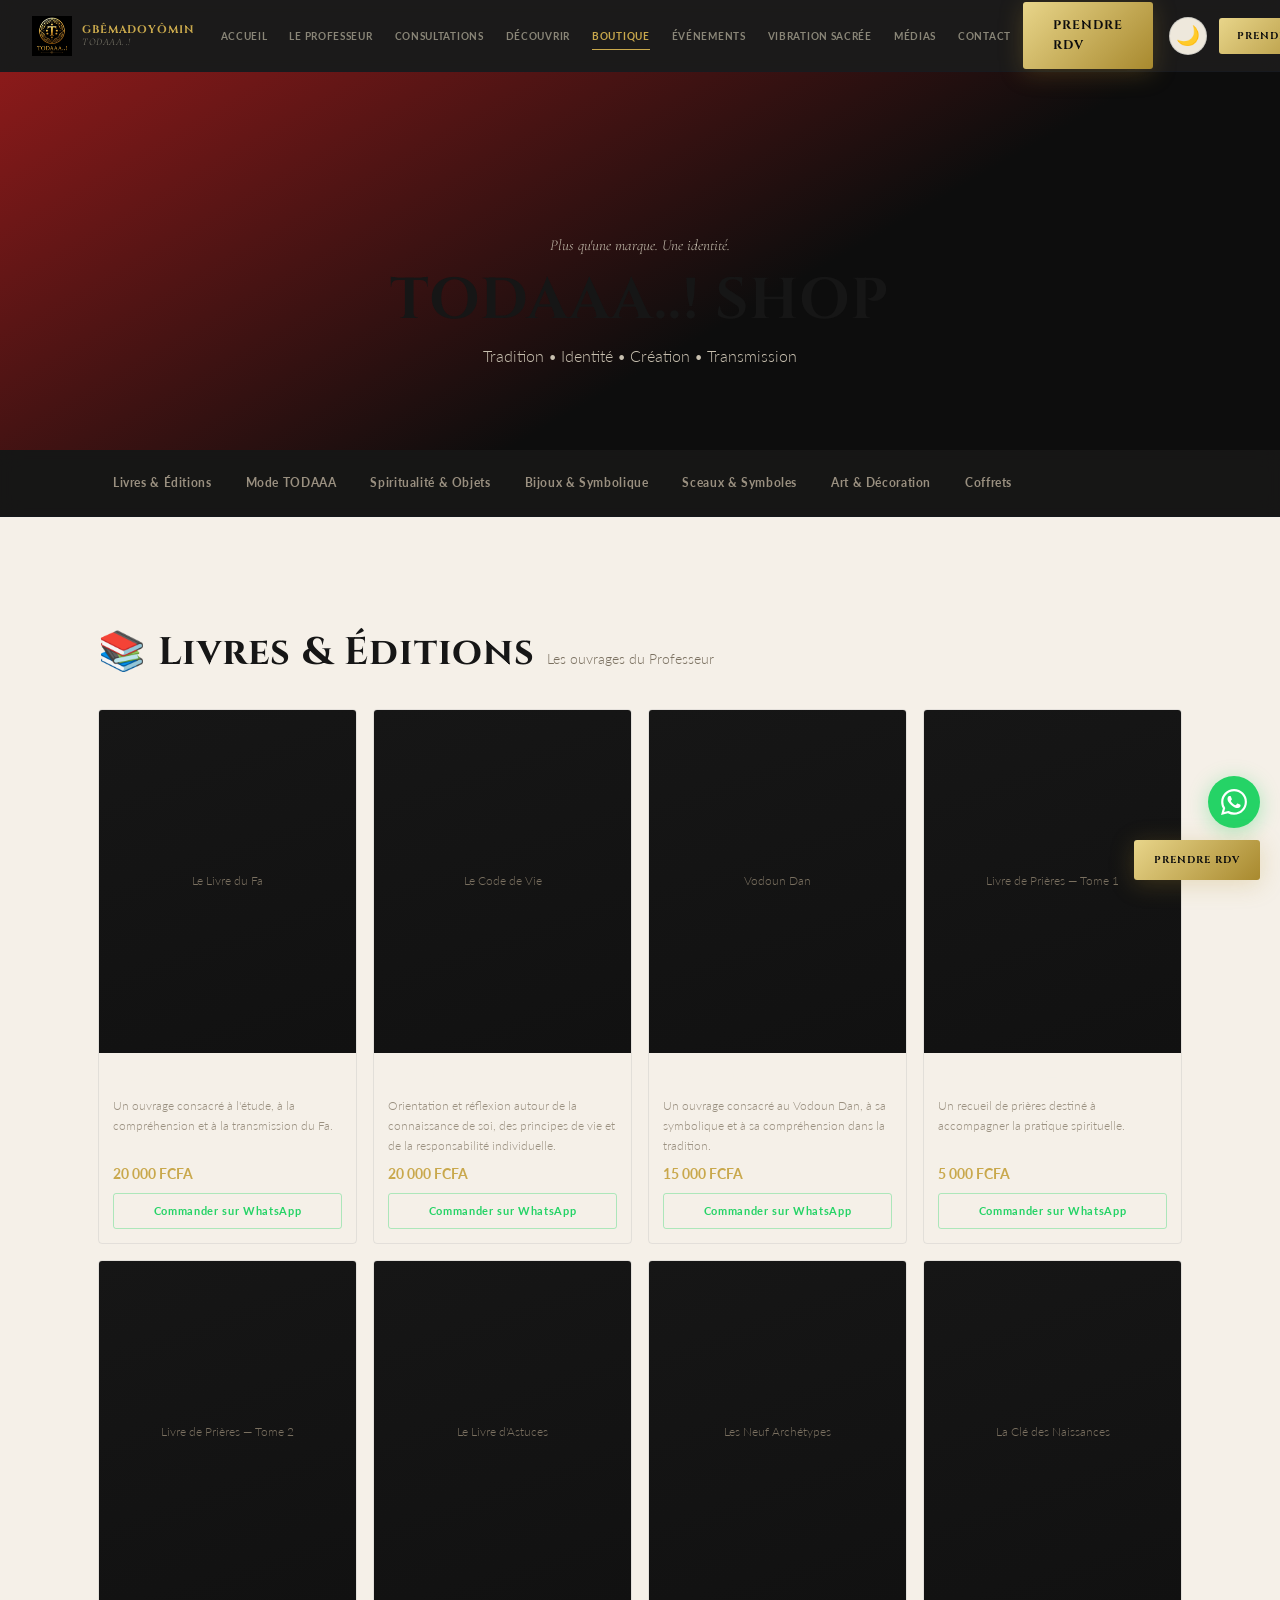
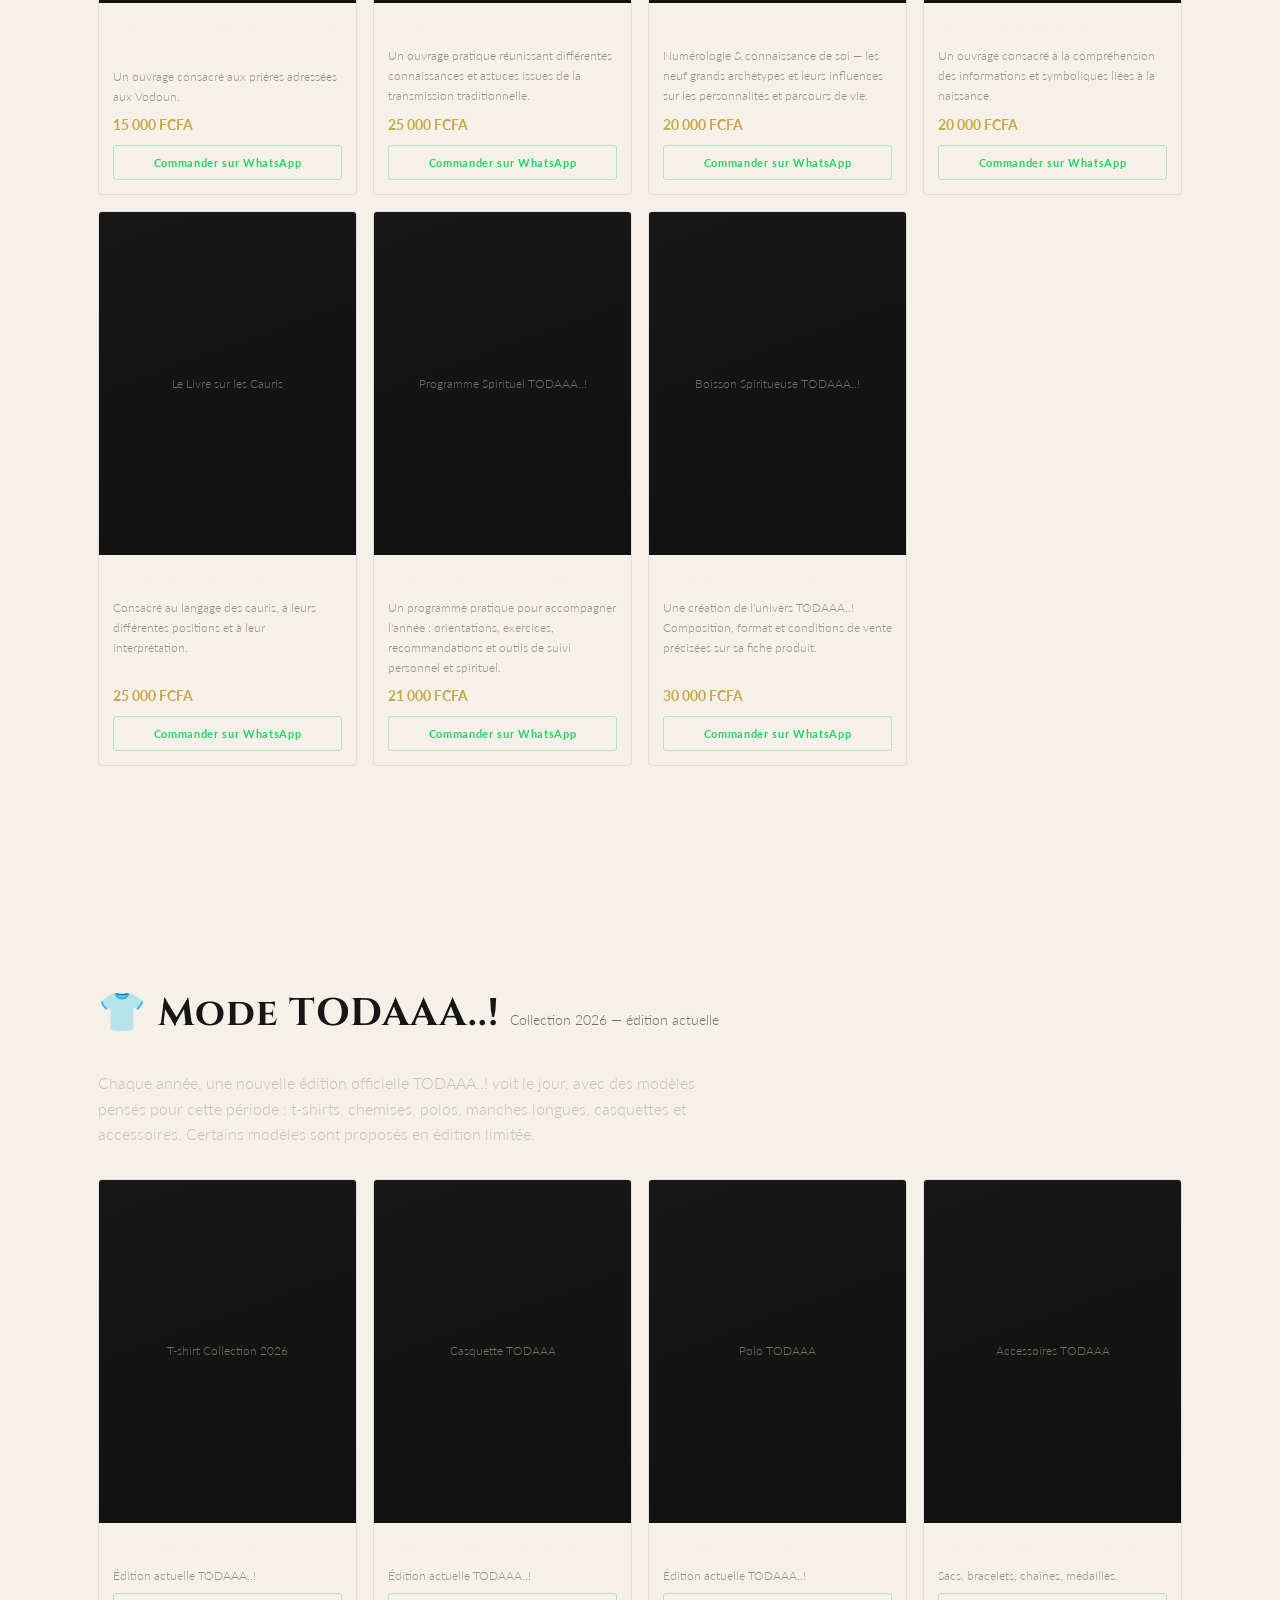
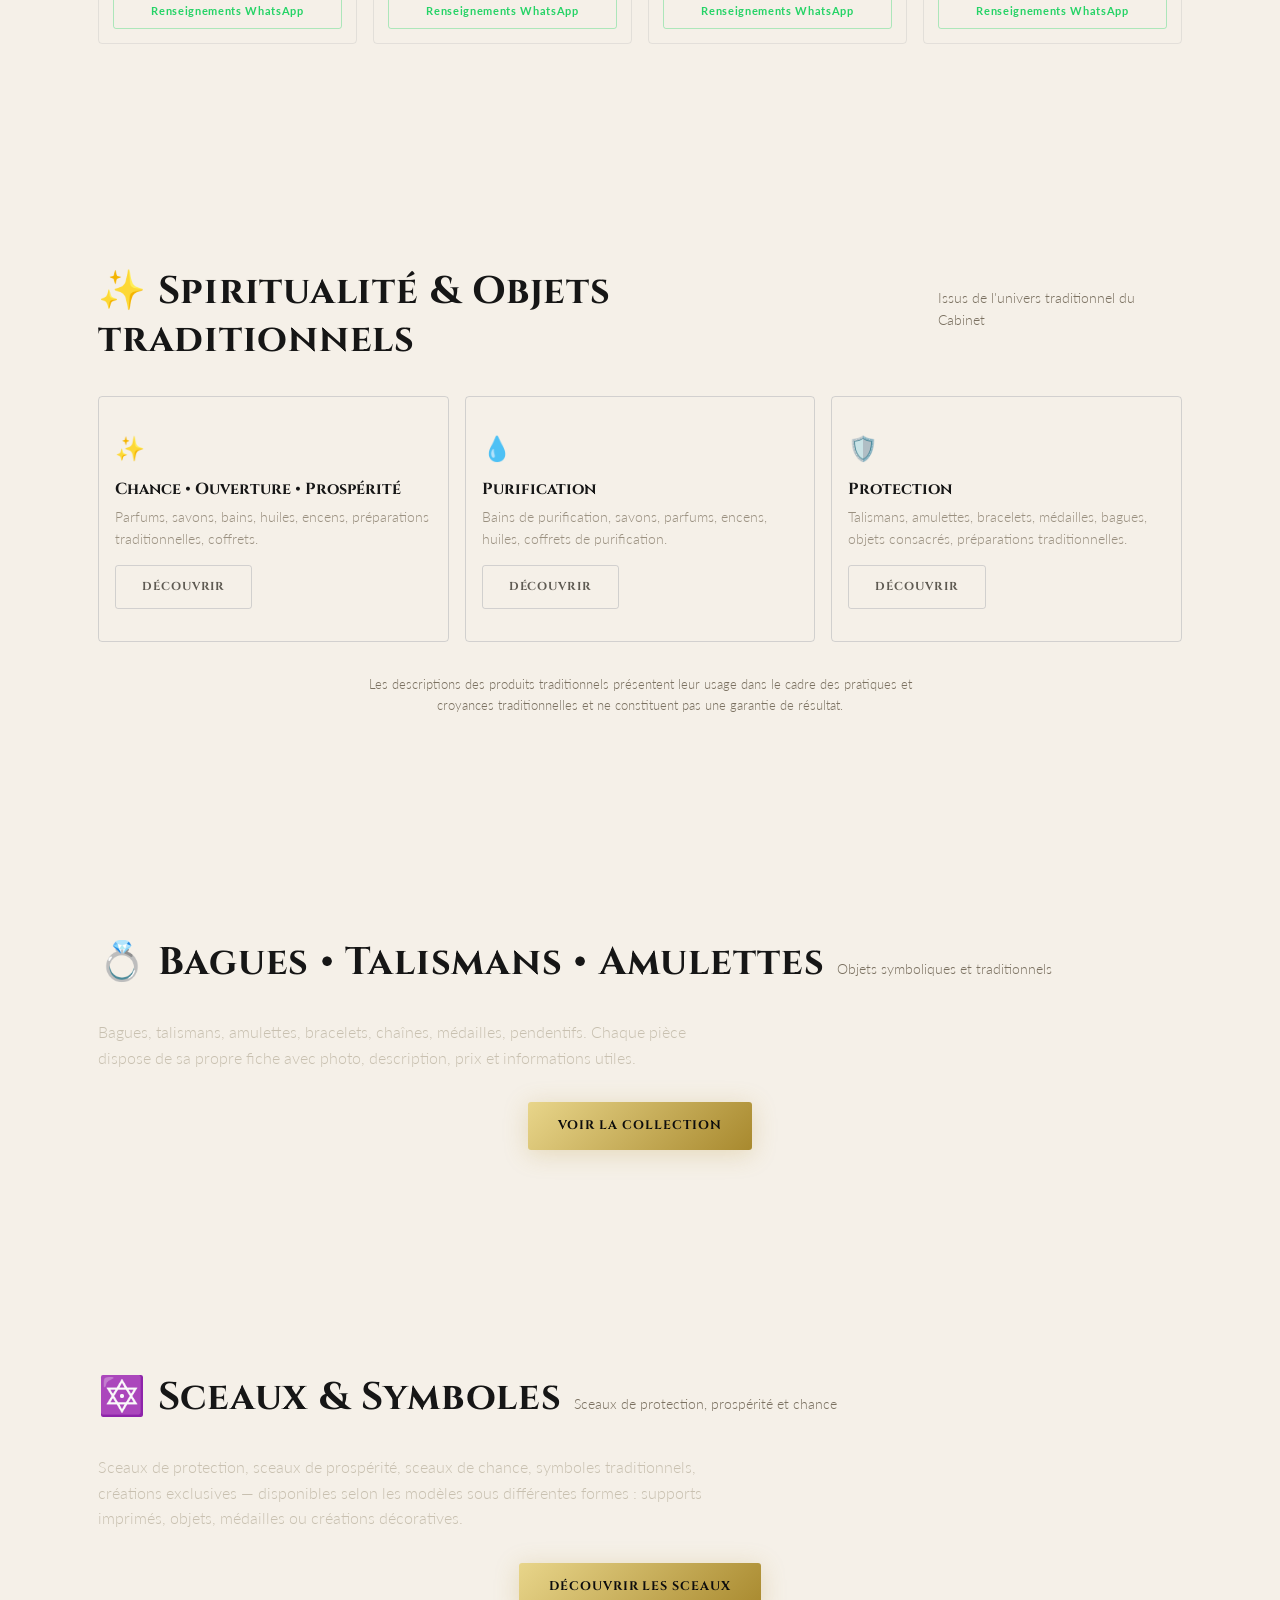
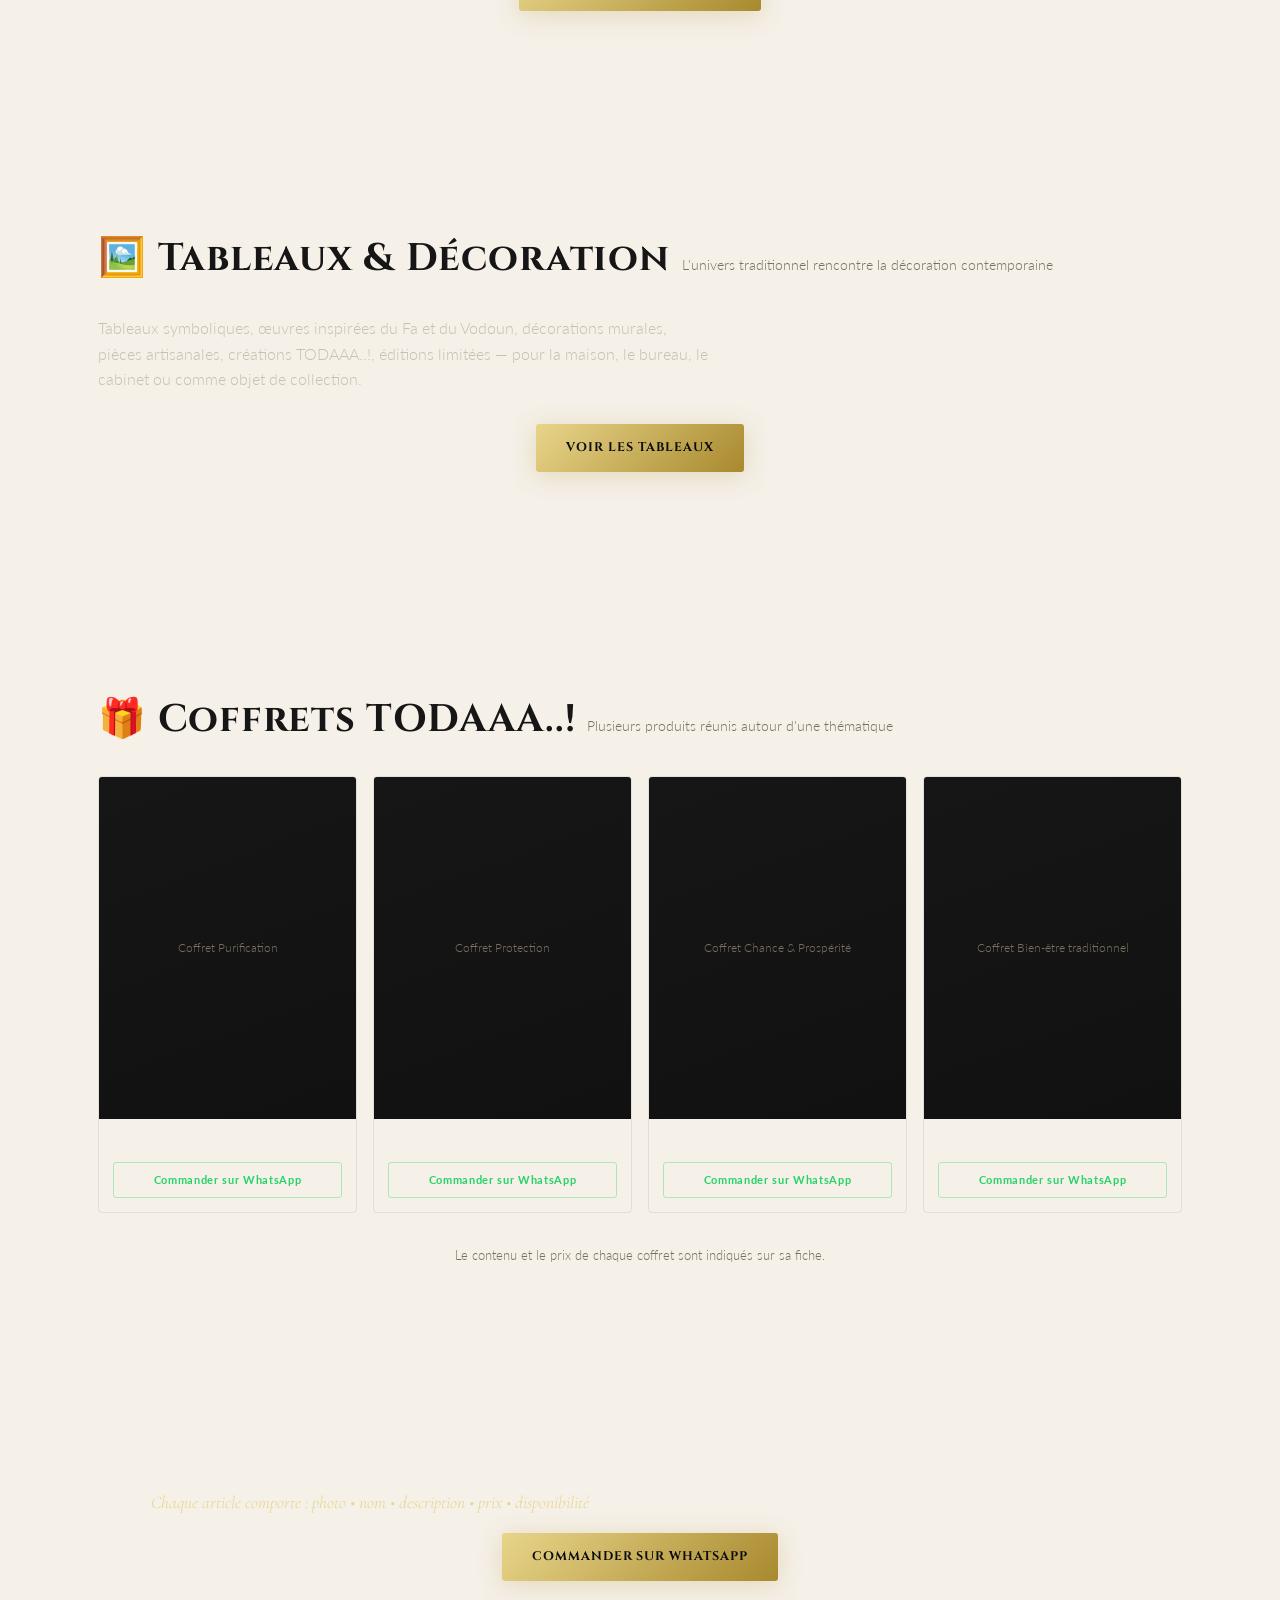
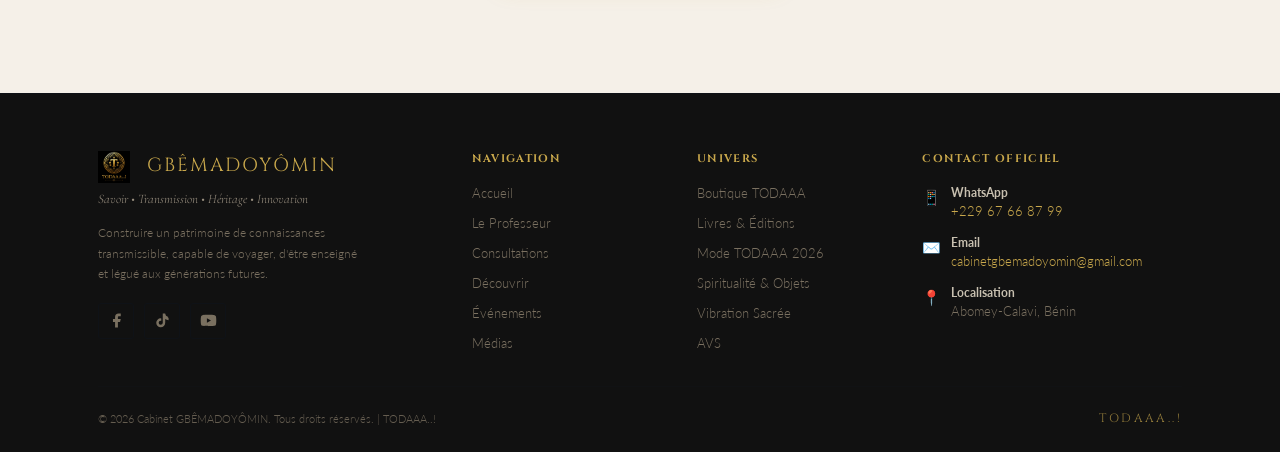
<file: boutique.html>
<!DOCTYPE html>
<html lang="fr">
<head>
<meta charset="UTF-8">
<meta name="viewport" content="width=device-width, initial-scale=1.0">
<title>TODAAA..! SHOP — Boutique du Cabinet Gbêmadoyômin</title>
<meta name="description" content="TODAAA..! SHOP — ouvrages du Professeur, mode et accessoires, objets traditionnels de chance, purification et protection, bijoux symboliques, sceaux et art.">

<link rel="stylesheet" href="global.css">
<link rel="stylesheet" href="nav.css">
<link rel="stylesheet" href="footer.css">
<link rel="stylesheet" href="animations.css">
<link rel="stylesheet" href="boutique.css">
</head>
<body data-page="boutique">

<div class="loader" aria-hidden="true"><span class="loader-marque">TODAAA..!</span></div>

<div id="nav-placeholder"></div>

<header class="bou-hero">
  <div class="conteneur">
    <p class="eyebrow">Plus qu'une marque. Une identité.</p>
    <h1>TODAAA..! SHOP</h1>
    <p>Tradition • Identité • Création • Transmission</p>
  </div>
</header>

<nav class="bou-onglets" aria-label="Catégories de la boutique">
  <div class="bou-onglets-inner">
    <a class="bou-onglet" href="#livres">Livres & Éditions</a>
    <a class="bou-onglet" href="#mode">Mode TODAAA</a>
    <a class="bou-onglet" href="#spiritualite">Spiritualité & Objets</a>
    <a class="bou-onglet" href="#bijoux">Bijoux & Symbolique</a>
    <a class="bou-onglet" href="#sceaux">Sceaux & Symboles</a>
    <a class="bou-onglet" href="#art">Art & Décoration</a>
    <a class="bou-onglet" href="#coffrets">Coffrets</a>
  </div>
</nav>

<!-- LIVRES -->
<section class="bou-section" id="livres">
  <div class="conteneur">
    <div class="bou-section-titre reveal">
      <h2>📚 Livres & Éditions</h2>
      <span>Les ouvrages du Professeur</span>
    </div>
    <div class="produits-grille">

      <div class="produit-carte reveal">
        <div class="produit-visuel">Le Livre du Fa</div>
        <div class="produit-corps">
          <span class="produit-titre">Le Livre du Fa</span>
          <p class="produit-desc">Un ouvrage consacré à l'étude, à la compréhension et à la transmission du Fa.</p>
          <span class="produit-prix">20 000 FCFA</span>
          <a class="produit-cta" href="https://wa.me/22967668799?text=Bonjour%2C%20je%20souhaite%20commander%20%3A%20Le%20Livre%20du%20Fa" target="_blank" rel="noopener">Commander sur WhatsApp</a>
        </div>
      </div>

      <div class="produit-carte reveal">
        <div class="produit-visuel">Le Code de Vie</div>
        <div class="produit-corps">
          <span class="produit-titre">Le Code de Vie</span>
          <p class="produit-desc">Orientation et réflexion autour de la connaissance de soi, des principes de vie et de la responsabilité individuelle.</p>
          <span class="produit-prix">20 000 FCFA</span>
          <a class="produit-cta" href="https://wa.me/22967668799?text=Bonjour%2C%20je%20souhaite%20commander%20%3A%20Le%20Code%20de%20Vie" target="_blank" rel="noopener">Commander sur WhatsApp</a>
        </div>
      </div>

      <div class="produit-carte reveal">
        <div class="produit-visuel">Vodoun Dan</div>
        <div class="produit-corps">
          <span class="produit-titre">Vodoun Dan</span>
          <p class="produit-desc">Un ouvrage consacré au Vodoun Dan, à sa symbolique et à sa compréhension dans la tradition.</p>
          <span class="produit-prix">15 000 FCFA</span>
          <a class="produit-cta" href="https://wa.me/22967668799?text=Bonjour%2C%20je%20souhaite%20commander%20%3A%20Vodoun%20Dan" target="_blank" rel="noopener">Commander sur WhatsApp</a>
        </div>
      </div>

      <div class="produit-carte reveal">
        <div class="produit-visuel">Livre de Prières — Tome 1</div>
        <div class="produit-corps">
          <span class="produit-titre">Livre de Prières — Tome 1</span>
          <p class="produit-desc">Un recueil de prières destiné à accompagner la pratique spirituelle.</p>
          <span class="produit-prix">5 000 FCFA</span>
          <a class="produit-cta" href="https://wa.me/22967668799?text=Bonjour%2C%20je%20souhaite%20commander%20%3A%20Livre%20de%20Pri%C3%A8res%20Tome%201" target="_blank" rel="noopener">Commander sur WhatsApp</a>
        </div>
      </div>

      <div class="produit-carte reveal">
        <div class="produit-visuel">Livre de Prières — Tome 2</div>
        <div class="produit-corps">
          <span class="produit-titre">Livre de Prières — Tome 2 : Prières pour les Vodoun</span>
          <p class="produit-desc">Un ouvrage consacré aux prières adressées aux Vodoun.</p>
          <span class="produit-prix">15 000 FCFA</span>
          <a class="produit-cta" href="https://wa.me/22967668799?text=Bonjour%2C%20je%20souhaite%20commander%20%3A%20Livre%20de%20Pri%C3%A8res%20Tome%202" target="_blank" rel="noopener">Commander sur WhatsApp</a>
        </div>
      </div>

      <div class="produit-carte reveal">
        <div class="produit-visuel">Le Livre d'Astuces</div>
        <div class="produit-corps">
          <span class="produit-titre">Le Livre d'Astuces</span>
          <p class="produit-desc">Un ouvrage pratique réunissant différentes connaissances et astuces issues de la transmission traditionnelle.</p>
          <span class="produit-prix">25 000 FCFA</span>
          <a class="produit-cta" href="https://wa.me/22967668799?text=Bonjour%2C%20je%20souhaite%20commander%20%3A%20Le%20Livre%20d%27Astuces" target="_blank" rel="noopener">Commander sur WhatsApp</a>
        </div>
      </div>

      <div class="produit-carte reveal">
        <div class="produit-visuel">Les Neuf Archétypes</div>
        <div class="produit-corps">
          <span class="produit-titre">Les Neuf Archétypes</span>
          <p class="produit-desc">Numérologie & connaissance de soi — les neuf grands archétypes et leurs influences sur les personnalités et parcours de vie.</p>
          <span class="produit-prix">20 000 FCFA</span>
          <a class="produit-cta" href="https://wa.me/22967668799?text=Bonjour%2C%20je%20souhaite%20commander%20%3A%20Les%20Neuf%20Arch%C3%A9types" target="_blank" rel="noopener">Commander sur WhatsApp</a>
        </div>
      </div>

      <div class="produit-carte reveal">
        <div class="produit-visuel">La Clé des Naissances</div>
        <div class="produit-corps">
          <span class="produit-titre">La Clé des Naissances</span>
          <p class="produit-desc">Un ouvrage consacré à la compréhension des informations et symboliques liées à la naissance.</p>
          <span class="produit-prix">20 000 FCFA</span>
          <a class="produit-cta" href="https://wa.me/22967668799?text=Bonjour%2C%20je%20souhaite%20commander%20%3A%20La%20Cl%C3%A9%20des%20Naissances" target="_blank" rel="noopener">Commander sur WhatsApp</a>
        </div>
      </div>

      <div class="produit-carte reveal">
        <div class="produit-visuel">Le Livre sur les Cauris</div>
        <div class="produit-corps">
          <span class="produit-titre">Le Livre sur les Cauris</span>
          <p class="produit-desc">Consacré au langage des cauris, à leurs différentes positions et à leur interprétation.</p>
          <span class="produit-prix">25 000 FCFA</span>
          <a class="produit-cta" href="https://wa.me/22967668799?text=Bonjour%2C%20je%20souhaite%20commander%20%3A%20Le%20Livre%20sur%20les%20Cauris" target="_blank" rel="noopener">Commander sur WhatsApp</a>
        </div>
      </div>

      <div class="produit-carte reveal">
        <div class="produit-visuel">Programme Spirituel TODAAA..!</div>
        <div class="produit-corps">
          <span class="produit-titre">Programme Spirituel TODAAA..!</span>
          <p class="produit-desc">Un programme pratique pour accompagner l'année : orientations, exercices, recommandations et outils de suivi personnel et spirituel.</p>
          <span class="produit-prix">21 000 FCFA</span>
          <a class="produit-cta" href="https://wa.me/22967668799?text=Bonjour%2C%20je%20souhaite%20commander%20%3A%20Programme%20Spirituel%20TODAAA" target="_blank" rel="noopener">Commander sur WhatsApp</a>
        </div>
      </div>

      <div class="produit-carte reveal">
        <div class="produit-visuel">Boisson Spiritueuse TODAAA..!</div>
        <div class="produit-corps">
          <span class="produit-titre">Boisson Spiritueuse TODAAA..!</span>
          <p class="produit-desc">Une création de l'univers TODAAA..! Composition, format et conditions de vente précisées sur sa fiche produit.</p>
          <span class="produit-prix">30 000 FCFA</span>
          <a class="produit-cta" href="https://wa.me/22967668799?text=Bonjour%2C%20je%20souhaite%20commander%20%3A%20Boisson%20Spiritueuse%20TODAAA" target="_blank" rel="noopener">Commander sur WhatsApp</a>
        </div>
      </div>

    </div>
  </div>
</section>

<!-- MODE -->
<section class="bou-section" id="mode">
  <div class="conteneur">
    <div class="bou-section-titre reveal">
      <h2>👕 Mode TODAAA..!</h2>
      <span>Collection 2026 — édition actuelle</span>
    </div>
    <p class="reveal" style="color: var(--blanc-doux); max-width: var(--largeur-texte); margin-bottom: var(--espace-md);">Chaque année, une nouvelle édition officielle TODAAA..! voit le jour, avec des modèles pensés pour cette période : t-shirts, chemises, polos, manches longues, casquettes et accessoires. Certains modèles sont proposés en édition limitée.</p>
    <div class="produits-grille">
      <div class="produit-carte reveal">
        <div class="produit-visuel">T-shirt Collection 2026</div>
        <div class="produit-corps"><span class="produit-titre">T-shirt — Collection 2026</span><p class="produit-desc">Édition actuelle TODAAA..!</p><a class="produit-cta" href="https://wa.me/22967668799?text=Bonjour%2C%20je%20souhaite%20des%20infos%20sur%20la%20collection%20T-shirt%202026" target="_blank" rel="noopener">Renseignements WhatsApp</a></div>
      </div>
      <div class="produit-carte reveal">
        <div class="produit-visuel">Casquette TODAAA</div>
        <div class="produit-corps"><span class="produit-titre">Casquette — Collection 2026</span><p class="produit-desc">Édition actuelle TODAAA..!</p><a class="produit-cta" href="https://wa.me/22967668799?text=Bonjour%2C%20je%20souhaite%20des%20infos%20sur%20la%20casquette%202026" target="_blank" rel="noopener">Renseignements WhatsApp</a></div>
      </div>
      <div class="produit-carte reveal">
        <div class="produit-visuel">Polo TODAAA</div>
        <div class="produit-corps"><span class="produit-titre">Polo — Collection 2026</span><p class="produit-desc">Édition actuelle TODAAA..!</p><a class="produit-cta" href="https://wa.me/22967668799?text=Bonjour%2C%20je%20souhaite%20des%20infos%20sur%20le%20polo%202026" target="_blank" rel="noopener">Renseignements WhatsApp</a></div>
      </div>
      <div class="produit-carte reveal">
        <div class="produit-visuel">Accessoires TODAAA</div>
        <div class="produit-corps"><span class="produit-titre">Accessoires — Collection 2026</span><p class="produit-desc">Sacs, bracelets, chaînes, médailles.</p><a class="produit-cta" href="https://wa.me/22967668799?text=Bonjour%2C%20je%20souhaite%20des%20infos%20sur%20les%20accessoires%202026" target="_blank" rel="noopener">Renseignements WhatsApp</a></div>
      </div>
    </div>
  </div>
</section>

<!-- SPIRITUALITÉ & OBJETS -->
<section class="bou-section" id="spiritualite">
  <div class="conteneur">
    <div class="bou-section-titre reveal">
      <h2>✨ Spiritualité & Objets traditionnels</h2>
      <span>Issus de l'univers traditionnel du Cabinet</span>
    </div>
    <div class="categories-grille">
      <div class="categorie-carte reveal">
        <span class="glyphe">✨</span>
        <h3>Chance • Ouverture • Prospérité</h3>
        <p>Parfums, savons, bains, huiles, encens, préparations traditionnelles, coffrets.</p>
        <a class="btn-contour" href="https://wa.me/22967668799?text=Bonjour%2C%20je%20souhaite%20d%C3%A9couvrir%20la%20cat%C3%A9gorie%20Chance%20%2F%20Prosp%C3%A9rit%C3%A9" target="_blank" rel="noopener">Découvrir</a>
      </div>
      <div class="categorie-carte reveal">
        <span class="glyphe">💧</span>
        <h3>Purification</h3>
        <p>Bains de purification, savons, parfums, encens, huiles, coffrets de purification.</p>
        <a class="btn-contour" href="https://wa.me/22967668799?text=Bonjour%2C%20je%20souhaite%20d%C3%A9couvrir%20la%20cat%C3%A9gorie%20Purification" target="_blank" rel="noopener">Découvrir</a>
      </div>
      <div class="categorie-carte reveal">
        <span class="glyphe">🛡️</span>
        <h3>Protection</h3>
        <p>Talismans, amulettes, bracelets, médailles, bagues, objets consacrés, préparations traditionnelles.</p>
        <a class="btn-contour" href="https://wa.me/22967668799?text=Bonjour%2C%20je%20souhaite%20d%C3%A9couvrir%20la%20cat%C3%A9gorie%20Protection" target="_blank" rel="noopener">Découvrir</a>
      </div>
    </div>
    <p class="bou-avertissement reveal" style="margin-top: var(--espace-md);">Les descriptions des produits traditionnels présentent leur usage dans le cadre des pratiques et croyances traditionnelles et ne constituent pas une garantie de résultat.</p>
  </div>
</section>

<!-- BIJOUX & SYMBOLIQUE -->
<section class="bou-section" id="bijoux">
  <div class="conteneur">
    <div class="bou-section-titre reveal">
      <h2>💍 Bagues • Talismans • Amulettes</h2>
      <span>Objets symboliques et traditionnels</span>
    </div>
    <p class="reveal" style="color: var(--blanc-doux); max-width: var(--largeur-texte); margin-bottom: var(--espace-md);">Bagues, talismans, amulettes, bracelets, chaînes, médailles, pendentifs. Chaque pièce dispose de sa propre fiche avec photo, description, prix et informations utiles.</p>
    <div style="text-align:center;">
      <a class="btn-or" href="https://wa.me/22967668799?text=Bonjour%2C%20je%20souhaite%20voir%20la%20collection%20de%20bijoux%20et%20talismans" target="_blank" rel="noopener">Voir la collection</a>
    </div>
  </div>
</section>

<!-- SCEAUX -->
<section class="bou-section" id="sceaux">
  <div class="conteneur">
    <div class="bou-section-titre reveal">
      <h2>🔯 Sceaux & Symboles</h2>
      <span>Sceaux de protection, prospérité et chance</span>
    </div>
    <p class="reveal" style="color: var(--blanc-doux); max-width: var(--largeur-texte); margin-bottom: var(--espace-md);">Sceaux de protection, sceaux de prospérité, sceaux de chance, symboles traditionnels, créations exclusives — disponibles selon les modèles sous différentes formes : supports imprimés, objets, médailles ou créations décoratives.</p>
    <div style="text-align:center;">
      <a class="btn-or" href="https://wa.me/22967668799?text=Bonjour%2C%20je%20souhaite%20d%C3%A9couvrir%20les%20sceaux" target="_blank" rel="noopener">Découvrir les sceaux</a>
    </div>
  </div>
</section>

<!-- ART & DÉCORATION -->
<section class="bou-section" id="art">
  <div class="conteneur">
    <div class="bou-section-titre reveal">
      <h2>🖼️ Tableaux & Décoration</h2>
      <span>L'univers traditionnel rencontre la décoration contemporaine</span>
    </div>
    <p class="reveal" style="color: var(--blanc-doux); max-width: var(--largeur-texte); margin-bottom: var(--espace-md);">Tableaux symboliques, œuvres inspirées du Fa et du Vodoun, décorations murales, pièces artisanales, créations TODAAA..!, éditions limitées — pour la maison, le bureau, le cabinet ou comme objet de collection.</p>
    <div style="text-align:center;">
      <a class="btn-or" href="https://wa.me/22967668799?text=Bonjour%2C%20je%20souhaite%20voir%20les%20tableaux" target="_blank" rel="noopener">Voir les tableaux</a>
    </div>
  </div>
</section>

<!-- COFFRETS -->
<section class="bou-section" id="coffrets">
  <div class="conteneur">
    <div class="bou-section-titre reveal">
      <h2>🎁 Coffrets TODAAA..!</h2>
      <span>Plusieurs produits réunis autour d'une thématique</span>
    </div>
    <div class="produits-grille">
      <div class="produit-carte reveal"><div class="produit-visuel">Coffret Purification</div><div class="produit-corps"><span class="produit-titre">Coffret Purification</span><a class="produit-cta" href="https://wa.me/22967668799?text=Bonjour%2C%20je%20souhaite%20des%20infos%20sur%20le%20Coffret%20Purification" target="_blank" rel="noopener">Commander sur WhatsApp</a></div></div>
      <div class="produit-carte reveal"><div class="produit-visuel">Coffret Protection</div><div class="produit-corps"><span class="produit-titre">Coffret Protection</span><a class="produit-cta" href="https://wa.me/22967668799?text=Bonjour%2C%20je%20souhaite%20des%20infos%20sur%20le%20Coffret%20Protection" target="_blank" rel="noopener">Commander sur WhatsApp</a></div></div>
      <div class="produit-carte reveal"><div class="produit-visuel">Coffret Chance & Prospérité</div><div class="produit-corps"><span class="produit-titre">Coffret Chance & Prospérité</span><a class="produit-cta" href="https://wa.me/22967668799?text=Bonjour%2C%20je%20souhaite%20des%20infos%20sur%20le%20Coffret%20Chance%20%26%20Prosp%C3%A9rit%C3%A9" target="_blank" rel="noopener">Commander sur WhatsApp</a></div></div>
      <div class="produit-carte reveal"><div class="produit-visuel">Coffret Bien-être traditionnel</div><div class="produit-corps"><span class="produit-titre">Coffret Bien-être traditionnel</span><a class="produit-cta" href="https://wa.me/22967668799?text=Bonjour%2C%20je%20souhaite%20des%20infos%20sur%20le%20Coffret%20Bien-%C3%AAtre" target="_blank" rel="noopener">Commander sur WhatsApp</a></div></div>
    </div>
    <p class="bou-avertissement reveal" style="margin-top: var(--espace-md);">Le contenu et le prix de chaque coffret sont indiqués sur sa fiche.</p>
  </div>
</section>

<section>
  <div class="conteneur" style="text-align:center;">
    <p class="accent reveal" style="font-size:1.1rem; margin-bottom: var(--espace-sm);">Chaque article comporte : photo • nom • description • prix • disponibilité</p>
    <a class="btn-or reveal" href="https://wa.me/22967668799?text=Bonjour%2C%20je%20souhaite%20passer%20une%20commande" target="_blank" rel="noopener">Commander sur WhatsApp</a>
  </div>
</section>

<div id="footer-placeholder"></div>

<script src="components.js"></script>
<script src="animations.js"></script>
</body>
</html>
</file>
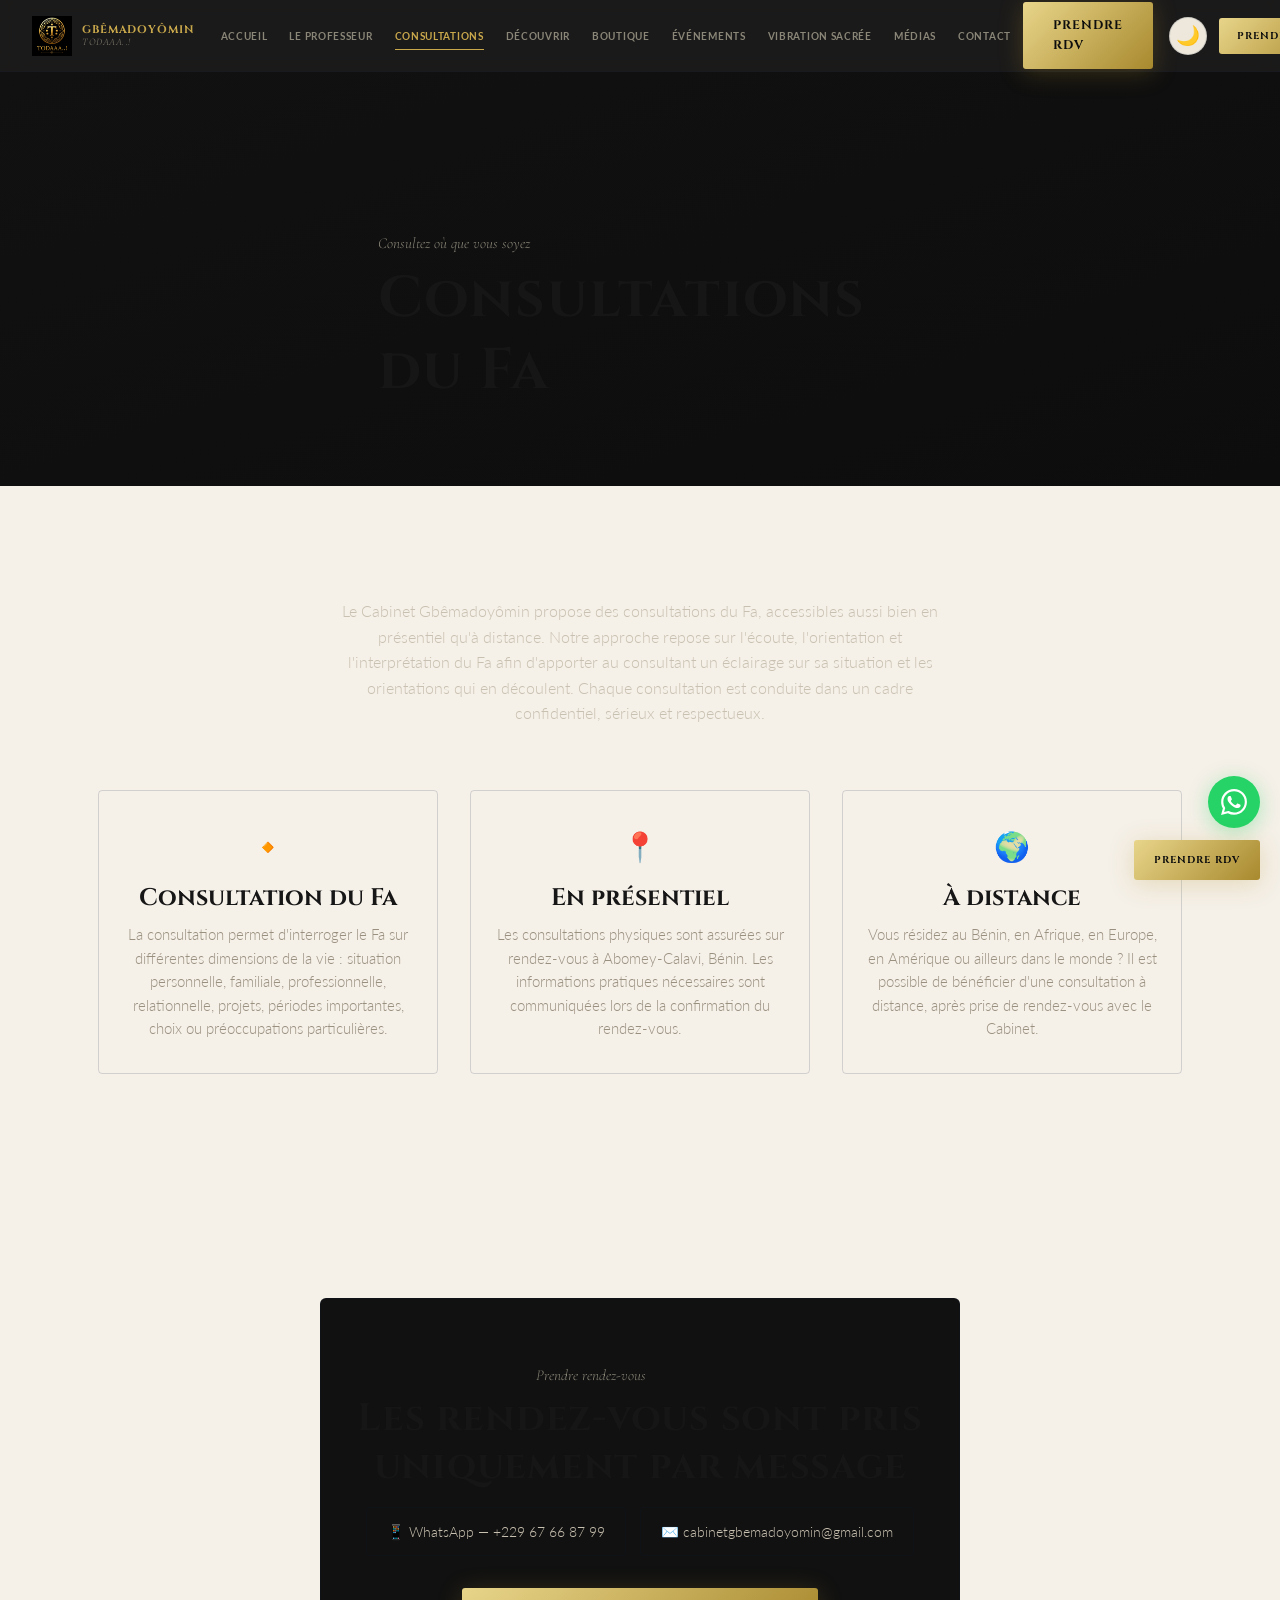
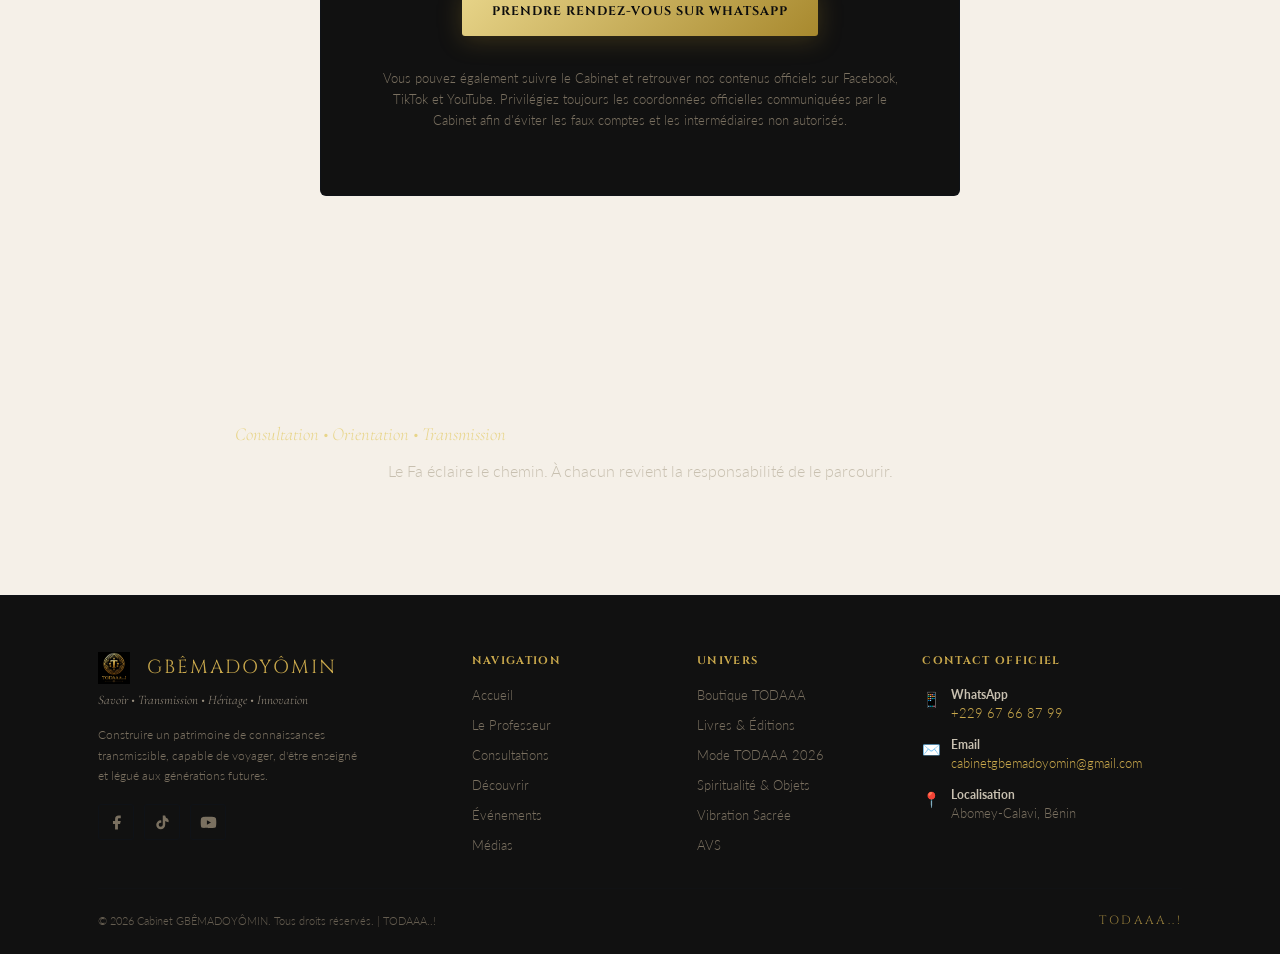
<file: consultations.html>
<!DOCTYPE html>
<html lang="fr">
<head>
<meta charset="UTF-8">
<meta name="viewport" content="width=device-width, initial-scale=1.0">
<title>Consultations du Fa — Cabinet Gbêmadoyômin</title>
<meta name="description" content="Consultations du Fa en présentiel à Abomey-Calavi ou à distance, partout dans le monde. Prise de rendez-vous par WhatsApp ou e-mail.">

<link rel="stylesheet" href="global.css">
<link rel="stylesheet" href="nav.css">
<link rel="stylesheet" href="footer.css">
<link rel="stylesheet" href="animations.css">
<link rel="stylesheet" href="consultations.css">
</head>
<body data-page="consultations">

<div class="loader" aria-hidden="true"><span class="loader-marque">TODAAA..!</span></div>

<div id="nav-placeholder"></div>

<header class="cons-hero">
  <div class="conteneur cons-hero-contenu">
    <p class="eyebrow">Consultez où que vous soyez</p>
    <h1>Consultations du Fa</h1>
  </div>
</header>

<section>
  <div class="conteneur">
    <div class="cons-intro reveal">
      <p>Le Cabinet Gbêmadoyômin propose des consultations du Fa, accessibles aussi bien en présentiel qu'à distance. Notre approche repose sur l'écoute, l'orientation et l'interprétation du Fa afin d'apporter au consultant un éclairage sur sa situation et les orientations qui en découlent. Chaque consultation est conduite dans un cadre confidentiel, sérieux et respectueux.</p>
    </div>

    <div class="cons-etapes">
      <div class="cons-etape reveal">
        <span class="glyphe">🔸</span>
        <h3>Consultation du Fa</h3>
        <p>La consultation permet d'interroger le Fa sur différentes dimensions de la vie : situation personnelle, familiale, professionnelle, relationnelle, projets, périodes importantes, choix ou préoccupations particulières.</p>
      </div>
      <div class="cons-etape reveal">
        <span class="glyphe">📍</span>
        <h3>En présentiel</h3>
        <p>Les consultations physiques sont assurées sur rendez-vous à Abomey-Calavi, Bénin. Les informations pratiques nécessaires sont communiquées lors de la confirmation du rendez-vous.</p>
      </div>
      <div class="cons-etape reveal">
        <span class="glyphe">🌍</span>
        <h3>À distance</h3>
        <p>Vous résidez au Bénin, en Afrique, en Europe, en Amérique ou ailleurs dans le monde ? Il est possible de bénéficier d'une consultation à distance, après prise de rendez-vous avec le Cabinet.</p>
      </div>
    </div>
  </div>
</section>

<section>
  <div class="conteneur">
    <div class="rdv-bloc reveal">
      <p class="eyebrow">Prendre rendez-vous</p>
      <h2 style="margin-bottom: var(--espace-sm);">Les rendez-vous sont pris uniquement par message</h2>
      <div class="rdv-contacts">
        <a class="rdv-contact" href="https://wa.me/22967668799?text=Bonjour%2C%20je%20souhaite%20prendre%20rendez-vous%20pour%20une%20consultation." target="_blank" rel="noopener">📱 WhatsApp — +229 67 66 87 99</a>
        <a class="rdv-contact" href="mailto:cabinetgbemadoyomin@gmail.com">✉️ cabinetgbemadoyomin@gmail.com</a>
      </div>
      <a class="btn-or" href="https://wa.me/22967668799?text=Bonjour%2C%20je%20souhaite%20prendre%20rendez-vous%20pour%20une%20consultation." target="_blank" rel="noopener">Prendre rendez-vous sur WhatsApp</a>
      <p style="font-size:.82rem; color: var(--text-discret); margin-top: var(--espace-md); max-width:520px; margin-inline:auto;">Vous pouvez également suivre le Cabinet et retrouver nos contenus officiels sur Facebook, TikTok et YouTube. Privilégiez toujours les coordonnées officielles communiquées par le Cabinet afin d'éviter les faux comptes et les intermédiaires non autorisés.</p>
    </div>
  </div>
</section>

<section>
  <div class="conteneur" style="text-align:center;">
    <p class="accent reveal" style="font-size:1.15rem; margin-bottom: 8px;">Consultation • Orientation • Transmission</p>
    <p class="reveal" style="color: var(--blanc-doux); max-width: 520px; margin-inline:auto;">Le Fa éclaire le chemin. À chacun revient la responsabilité de le parcourir.</p>
  </div>
</section>

<div id="footer-placeholder"></div>

<script src="components.js"></script>
<script src="animations.js"></script>
</body>
</html>
</file>
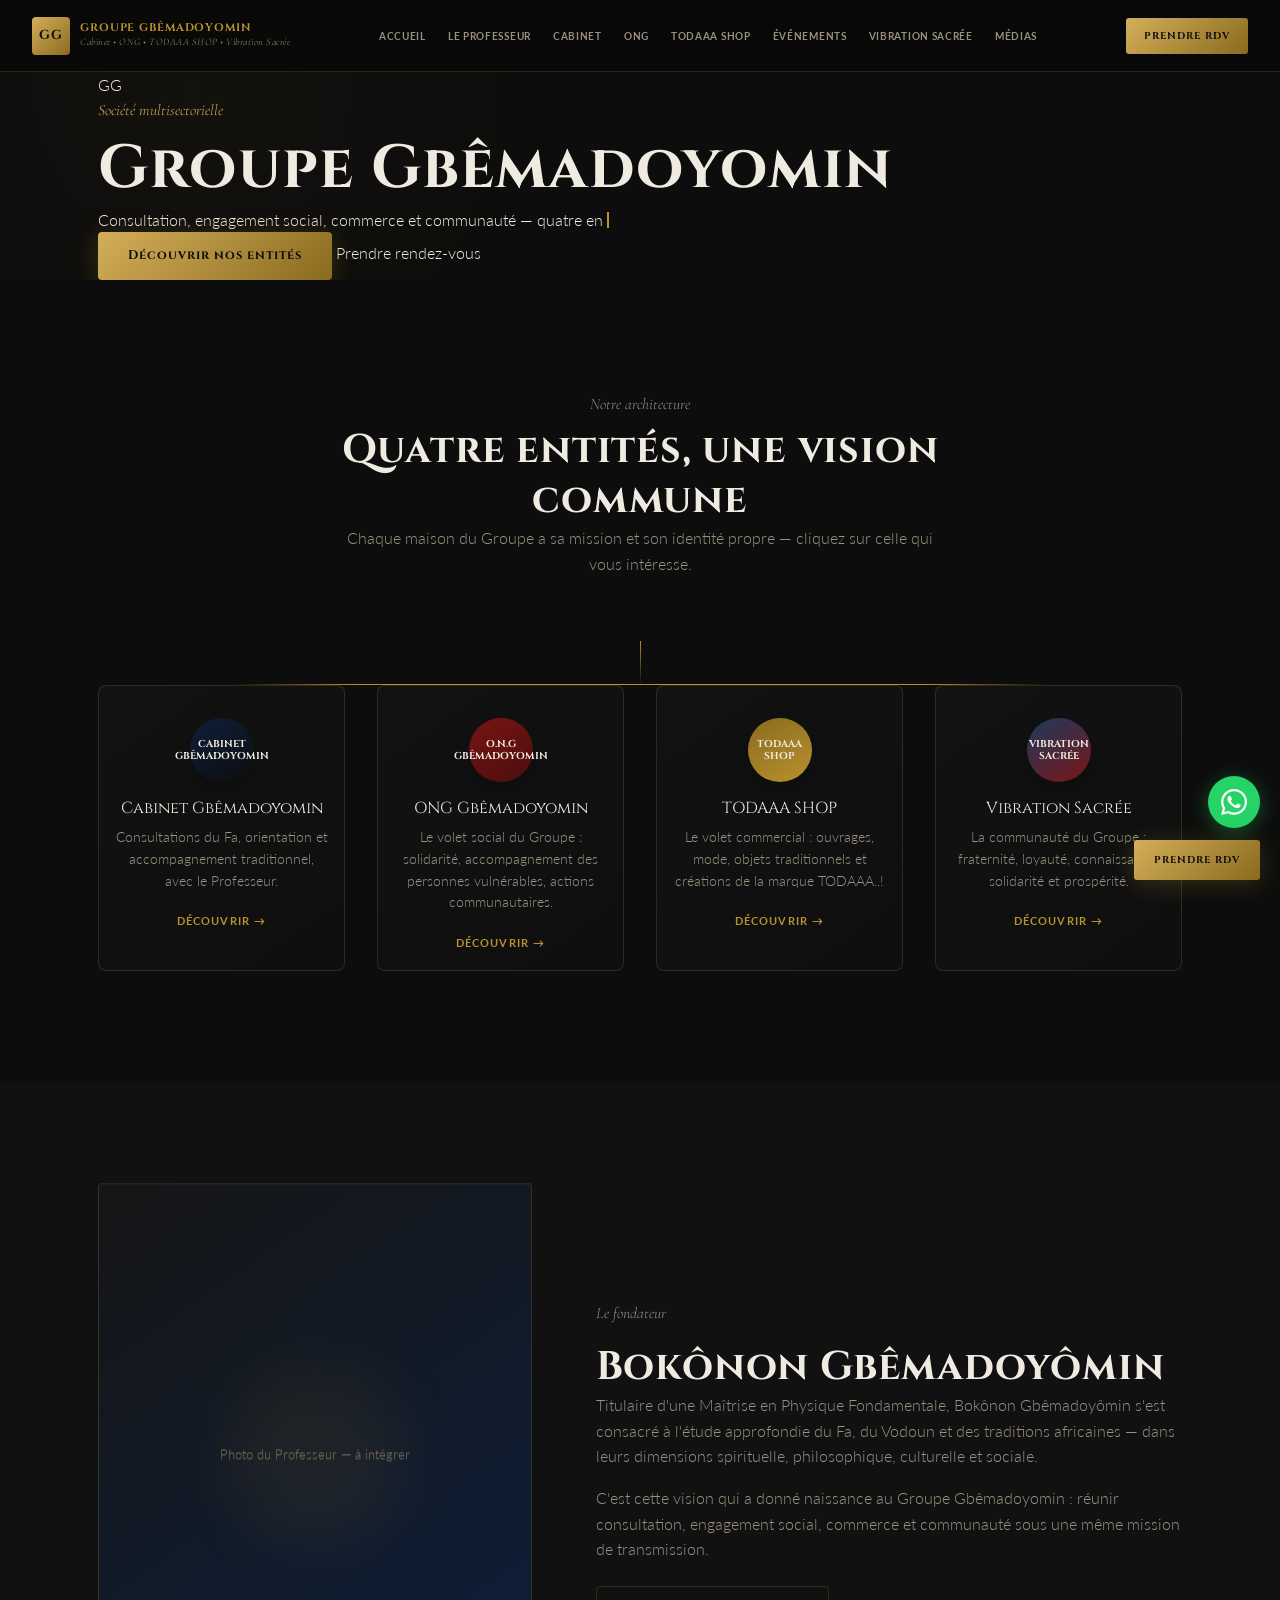
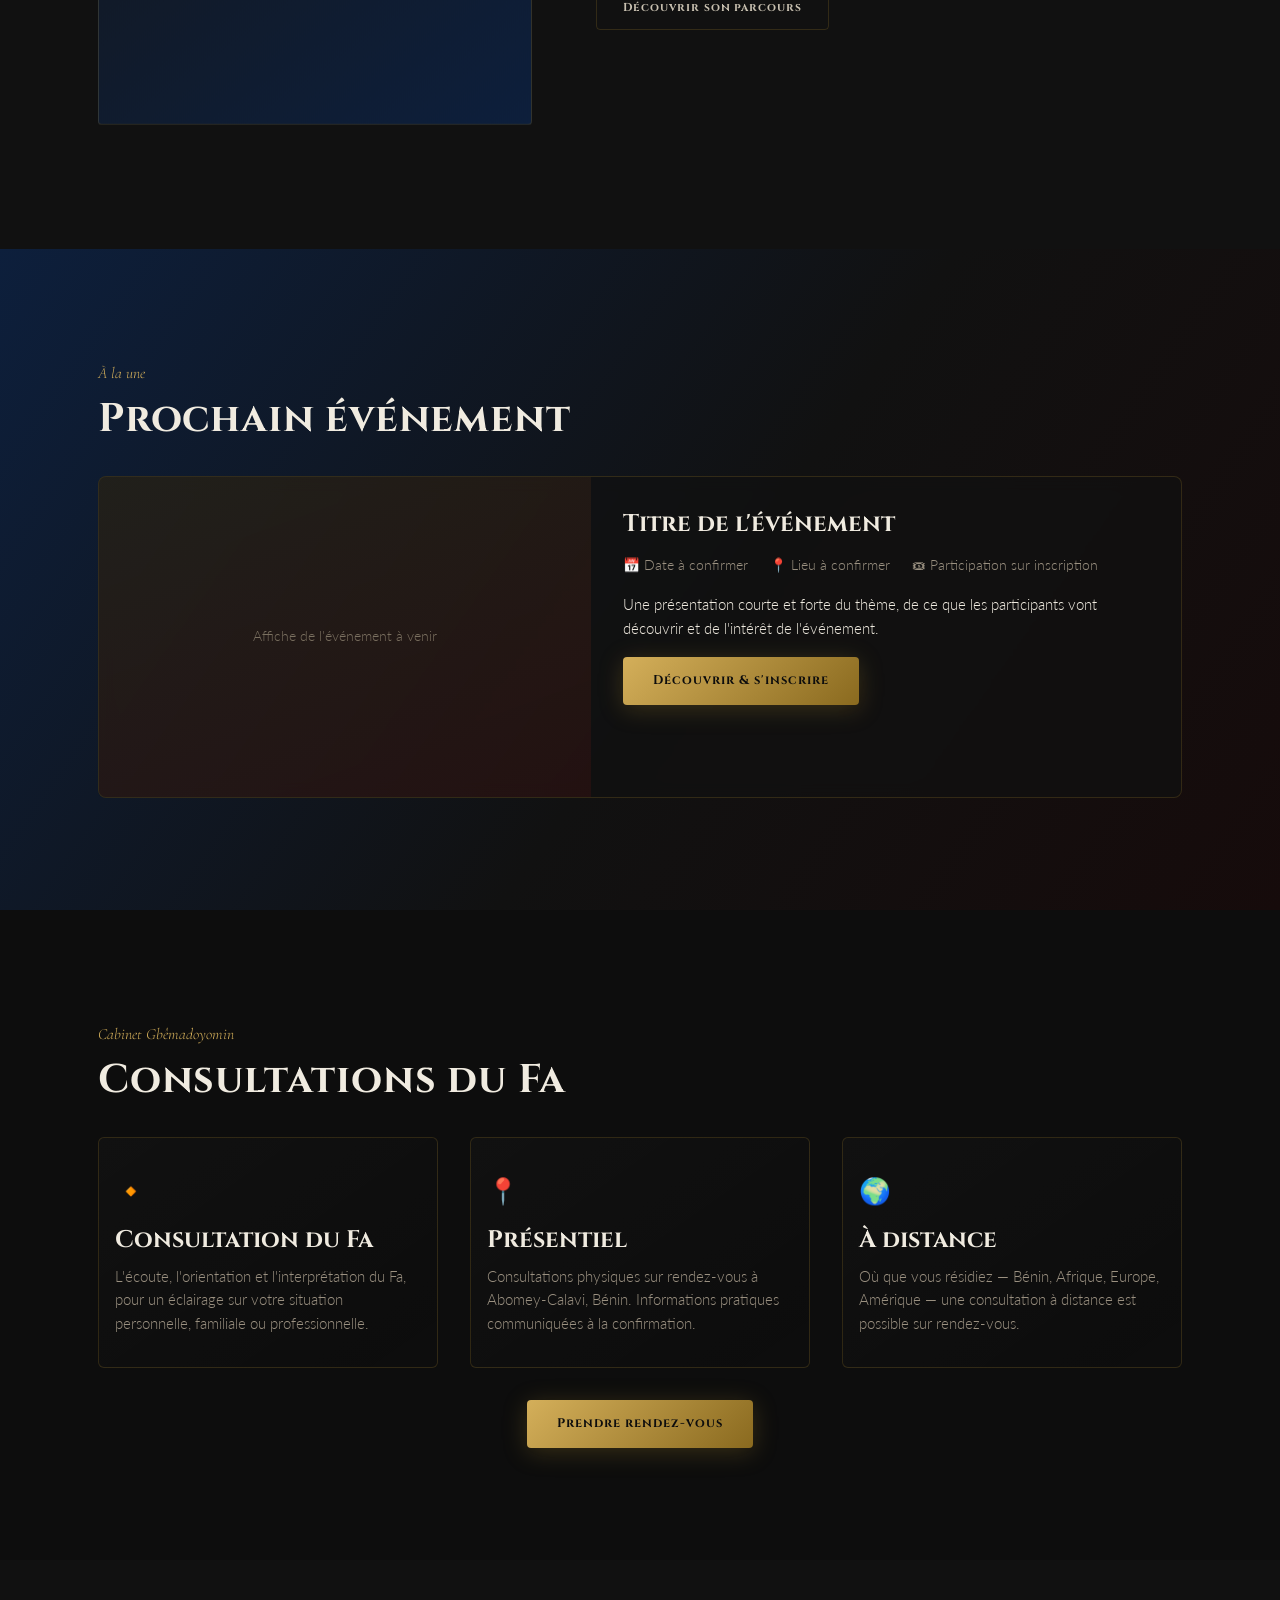
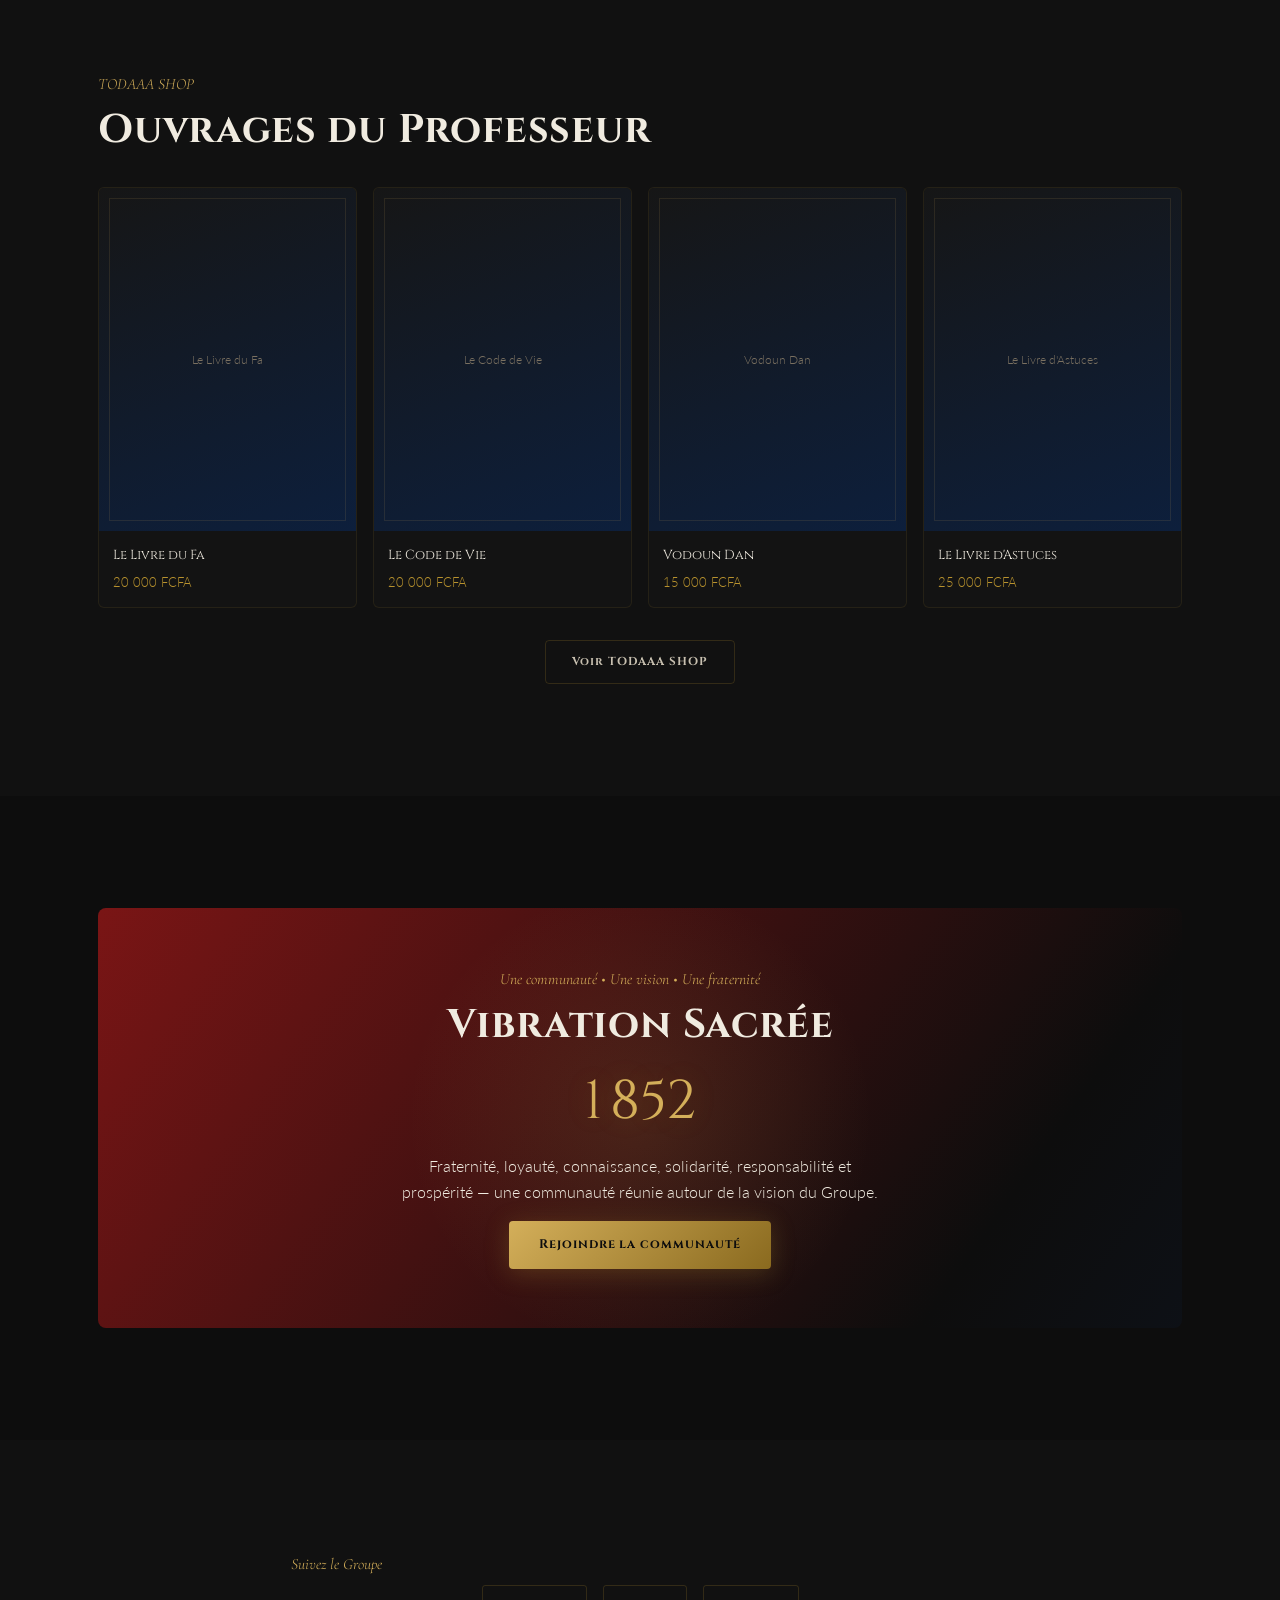
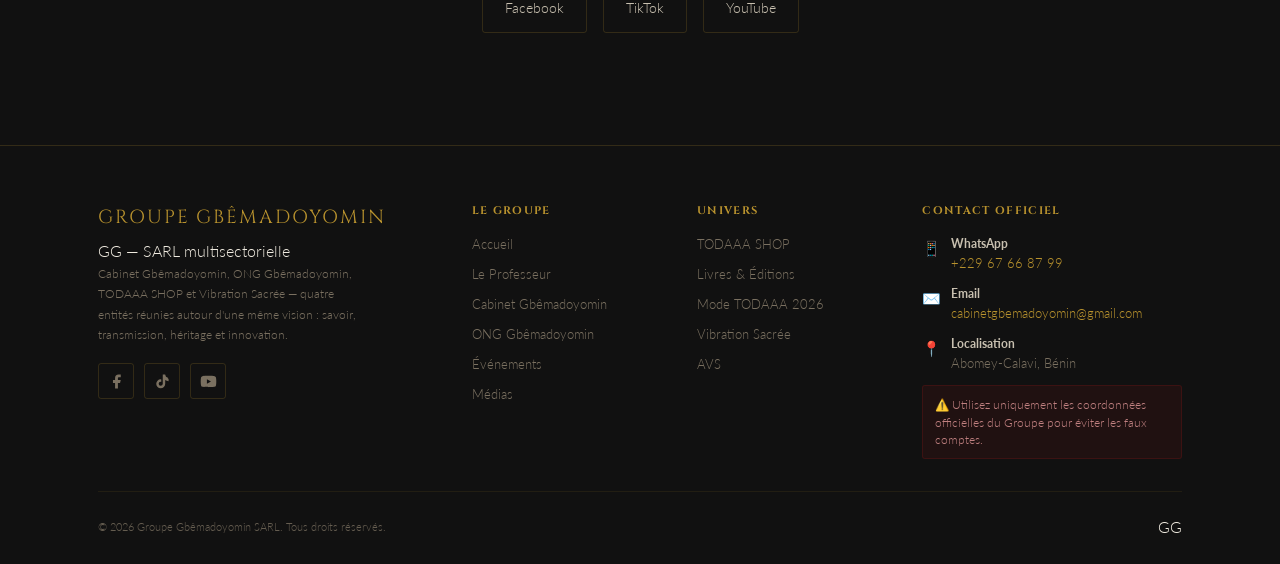
<file: groupe-gbemadoyomin-autonome (2).html>
<!DOCTYPE html>
<html lang="fr">
<head>
<meta charset="UTF-8">
<meta name="viewport" content="width=device-width, initial-scale=1.0">
<title>Groupe Gbêmadoyomin — Cabinet, ONG, TODAAA SHOP & Vibration Sacrée</title>
<meta name="description" content="Groupe Gbêmadoyomin — savoir, transmission, héritage et innovation. Cabinet Gbêmadoyomin, ONG Gbêmadoyomin, TODAAA SHOP et Vibration Sacrée.">
<meta name="robots" content="index, follow">
<meta name="theme-color" content="#0d0d0d">
<meta property="og:type" content="website">
<meta property="og:title" content="Groupe Gbêmadoyomin">
<meta property="og:description" content="Cabinet, ONG, TODAAA SHOP et Vibration Sacrée — quatre entités, une même vision.">
<link rel="preconnect" href="https://fonts.googleapis.com">
<link rel="preconnect" href="https://fonts.gstatic.com" crossorigin>
<link href="https://fonts.googleapis.com/css2?family=Cinzel:wght@400;600;700&family=Cormorant+Garamond:ital,wght@0,400;1,400&family=Lato:wght@300;400;700&display=swap" rel="stylesheet">

<style>
/* =========================================================
   GROUPE GBÊMADOYOMIN — DESIGN SYSTEM AUTONOME
   Palette issue du code fourni + animations renforcées
   ========================================================= */

:root{
  --noir:#0d0d0d;
  --noir-2:#111111;
  --noir-3:#161616;
  --or:#b8922e;
  --or-clair:#d4af5a;
  --or-fonce:#8a6a1f;
  --rouge:#7a1515;
  --blanc:#f0ebe0;
  --blanc-doux:#c8c0b0;
  --bleu:#0d1f3c;

  --text-principal:#f0ebe0;
  --text-muted:#9a9080;
  --text-discret:#7a7060;

  --surface-0:#0d0d0d;
  --surface-1:#111111;
  --surface-2:#161616;
  --border:rgba(184,146,46,.20);
  --border-discret:rgba(184,146,46,.10);

  --font-titres:'Cinzel',serif;
  --font-accent:'Cormorant Garamond',serif;
  --font-corps:'Lato',sans-serif;

  --espace-xs:.5rem;
  --espace-sm:1rem;
  --espace-md:2rem;
  --espace-lg:4rem;
  --espace-xl:7rem;

  --largeur-max:1180px;
  --largeur-texte:68ch;
  --rayon:4px;
  --lueur-or:0 4px 24px rgba(184,146,46,.25);
  --vitesse:.35s cubic-bezier(.4,0,.2,1);
}

*,*::before,*::after{box-sizing:border-box;margin:0;padding:0}
html{scroll-behavior:smooth}
body{
  background:var(--noir);
  color:var(--text-principal);
  font-family:var(--font-corps);
  font-weight:300;
  line-height:1.6;
  -webkit-font-smoothing:antialiased;
  overflow-x:hidden;
}
body::before{
  content:"";
  position:fixed;
  inset:0;
  pointer-events:none;
  z-index:-1;
  background:
    radial-gradient(circle at 15% 10%,rgba(184,146,46,.035),transparent 28%),
    radial-gradient(circle at 90% 80%,rgba(13,31,60,.12),transparent 32%);
}
img{max-width:100%;display:block}
a{color:inherit;text-decoration:none}
ul,ol{list-style:none}
button{font:inherit;color:inherit;background:none;border:0;cursor:pointer}
h1,h2,h3,h4{font-family:var(--font-titres);font-weight:700;color:var(--blanc);line-height:1.25}
h1{font-size:clamp(2.2rem,5vw,3.8rem);letter-spacing:.02em}
h2{font-size:clamp(1.7rem,3.4vw,2.5rem);letter-spacing:.02em}
h3{font-size:clamp(1.2rem,2vw,1.5rem)}
p{max-width:var(--largeur-texte)}
:focus-visible{outline:2px solid var(--or);outline-offset:3px}

.conteneur{
  width:100%;
  max-width:var(--largeur-max);
  margin-inline:auto;
  padding-inline:clamp(20px,5vw,48px);
}
section{padding-block:var(--espace-xl);position:relative}
@media(max-width:640px){section{padding-block:var(--espace-lg)}}

.accent,.eyebrow{
  font-family:var(--font-accent);
  font-style:italic;
  color:var(--or-clair);
}
.eyebrow{font-size:.98rem;margin-bottom:var(--espace-xs)}
.filet{height:1px;background:linear-gradient(to right,transparent,var(--border),transparent)}

.btn-or,.btn-principal{
  display:inline-flex;
  align-items:center;
  justify-content:center;
  gap:8px;
  background:linear-gradient(135deg,var(--or-clair),var(--or-fonce));
  color:var(--noir);
  font-family:var(--font-titres);
  font-size:.78rem;
  font-weight:700;
  letter-spacing:.08em;
  padding:14px 30px;
  border-radius:var(--rayon);
  box-shadow:var(--lueur-or);
  transition:transform var(--vitesse),box-shadow var(--vitesse),filter var(--vitesse);
  position:relative;
  overflow:hidden;
}
.btn-or::before,.btn-principal::before{
  content:"";
  position:absolute;
  inset:0;
  transform:translateX(-110%);
  background:linear-gradient(110deg,transparent,rgba(255,255,255,.28),transparent);
  transition:transform .7s ease;
}
.btn-or:hover,.btn-principal:hover{transform:translateY(-3px);box-shadow:0 10px 34px rgba(184,146,46,.42);filter:saturate(1.1)}
.btn-or:hover::before,.btn-principal:hover::before{transform:translateX(110%)}

.btn-contour{
  display:inline-flex;
  align-items:center;
  gap:8px;
  border:1px solid var(--border);
  color:var(--blanc-doux);
  font-family:var(--font-titres);
  font-size:.72rem;
  font-weight:700;
  letter-spacing:.08em;
  padding:12px 26px;
  border-radius:var(--rayon);
  transition:border-color var(--vitesse),color var(--vitesse),transform var(--vitesse),background var(--vitesse);
}
.btn-contour:hover{border-color:var(--or);color:var(--or-clair);transform:translateY(-2px);background:rgba(184,146,46,.05)}

.nav{
  position:sticky;top:0;z-index:200;
  height:72px;
  display:flex;align-items:center;justify-content:space-between;gap:16px;
  padding-inline:clamp(20px,4vw,32px);
  background:rgba(8,8,8,.88);
  backdrop-filter:blur(14px) saturate(130%);
  border-bottom:1px solid var(--border);
}
.nav::after{
  content:"";position:absolute;left:0;bottom:-1px;height:1px;width:100%;
  transform:scaleX(0);transform-origin:left;
  background:linear-gradient(90deg,var(--rouge),var(--or),var(--bleu));
  transition:transform .2s linear;
}
.nav-logo{display:flex;align-items:center;gap:10px;min-width:0}
.nav-logo-img{
  width:38px;height:38px;object-fit:cover;border-radius:4px;
  border:1px solid var(--border);
}
.nav-logo-cercle{
  width:38px;height:38px;flex:none;
  background:linear-gradient(135deg,var(--or-clair),var(--or-fonce));
  border-radius:4px;display:flex;align-items:center;justify-content:center;
}
.nav-logo-cercle span{font-family:var(--font-titres);font-size:13px;font-weight:700;color:var(--noir);letter-spacing:.05em}
.nav-logo-texte{display:flex;flex-direction:column;min-width:0}
.nav-logo-principal{font-family:var(--font-titres);font-size:11px;font-weight:700;color:var(--or);letter-spacing:.08em;line-height:1.2}
.nav-logo-sous{font-family:var(--font-accent);font-style:italic;font-size:10px;color:var(--text-muted);letter-spacing:.05em}
.nav-liens{display:flex;align-items:center;gap:2px}
.nav-lien{
  font-size:10px;font-weight:700;letter-spacing:.07em;text-transform:uppercase;
  color:var(--text-muted);padding:6px 10px;border-radius:3px;white-space:nowrap;position:relative;
  transition:color var(--vitesse);
}
.nav-lien:hover,.nav-lien.actif{color:var(--or)}
.nav-lien.actif::after{content:"";position:absolute;bottom:0;left:10px;right:10px;height:1px;background:var(--or)}
.nav-rdv{
  background:linear-gradient(135deg,var(--or-clair),var(--or-fonce));color:var(--noir);
  font-family:var(--font-titres);font-size:10px;font-weight:700;letter-spacing:.1em;text-transform:uppercase;
  padding:10px 18px;border-radius:3px;white-space:nowrap;transition:transform var(--vitesse),box-shadow var(--vitesse);
}
.nav-rdv:hover{transform:translateY(-2px);box-shadow:var(--lueur-or)}
.nav-rdv-mobile{display:none}
.nav-burger{display:none;flex-direction:column;gap:5px;width:26px}
.nav-burger span{height:2px;background:var(--or);border-radius:1px;transition:transform var(--vitesse),opacity var(--vitesse)}
.nav-burger.ouvert span:nth-child(1){transform:translateY(7px) rotate(45deg)}
.nav-burger.ouvert span:nth-child(2){opacity:0}
.nav-burger.ouvert span:nth-child(3){transform:translateY(-7px) rotate(-45deg)}
@media(max-width:980px){
  .nav-liens{position:fixed;top:72px;left:0;right:0;flex-direction:column;align-items:stretch;gap:0;background:rgba(17,17,17,.98);border-bottom:1px solid var(--border);max-height:0;overflow:hidden;transition:max-height var(--vitesse)}
  .nav-liens.ouvert{max-height:520px}
  .nav-lien{padding:16px 24px;text-align:center;border-bottom:1px solid var(--border-discret)}
  .nav-lien.actif::after{display:none}
  .nav-rdv{display:none}
  .nav-rdv-mobile{display:inline-flex;justify-content:center;margin:16px 24px}
  .nav-burger{display:flex}
}

.progression{
  position:fixed;top:0;left:0;width:100%;height:2px;z-index:500;
  transform-origin:left;transform:scaleX(0);
  background:linear-gradient(90deg,var(--rouge),var(--or),var(--or-clair));
  box-shadow:0 0 12px rgba(184,146,46,.5);
}

.flottants{position:fixed;right:20px;bottom:20px;z-index:150;display:flex;flex-direction:column;align-items:flex-end;gap:12px}
.flottant-wa{
  width:52px;height:52px;background:#25D366;border-radius:50%;display:flex;align-items:center;justify-content:center;
  box-shadow:0 4px 20px rgba(37,211,102,.35);transition:transform var(--vitesse),box-shadow var(--vitesse)
}
.flottant-wa:hover{transform:scale(1.08);box-shadow:0 8px 28px rgba(37,211,102,.5)}
.flottant-wa svg{width:26px;height:26px;fill:#fff}
.flottant-rdv{
  background:linear-gradient(135deg,var(--or-clair),var(--or-fonce));color:var(--noir);
  font-family:var(--font-titres);font-size:10px;font-weight:700;letter-spacing:.1em;text-transform:uppercase;
  padding:12px 20px;border-radius:3px;box-shadow:var(--lueur-or);transition:transform var(--vitesse)
}
.flottant-rdv:hover{transform:translateY(-2px)}

.loader{
  position:fixed;inset:0;z-index:9999;background:var(--noir);
  display:flex;align-items:center;justify-content:center;flex-direction:column;gap:14px;
  transition:opacity .7s ease,visibility .7s ease;
}
.loader.cache{opacity:0;visibility:hidden;pointer-events:none}
.loader-marque{font-family:var(--font-titres);font-size:.95rem;letter-spacing:.28em;color:var(--or-clair);animation:respirer 1.7s ease-in-out infinite}
.loader-trait{width:60px;height:1px;background:var(--or);animation:etirer 1.7s ease-in-out infinite}
@keyframes respirer{0%,100%{opacity:.45;transform:scale(.98)}50%{opacity:1;transform:scale(1.02)}}
@keyframes etirer{0%,100%{width:30px}50%{width:76px}}

.hero{
  position:relative;min-height:92vh;display:flex;align-items:center;
  padding-block:var(--espace-lg);overflow:hidden;
  background:
    radial-gradient(circle at 80% 20%,rgba(184,146,46,.10),transparent 40%),
    linear-gradient(135deg,var(--noir) 0%,var(--bleu) 52%,#170d0d 100%);
}
.hero::before{
  content:"";position:absolute;inset:-20%;
  background:conic-gradient(from 180deg,transparent,rgba(184,146,46,.08),transparent 35%,rgba(122,21,21,.08),transparent 70%);
  animation:rotationLente 24s linear infinite;pointer-events:none;
}
.hero::after{
  content:"";position:absolute;width:420px;height:420px;border-radius:50%;right:-120px;top:15%;
  background:radial-gradient(circle,rgba(184,146,46,.14),transparent 68%);
  filter:blur(8px);animation:orbite 9s ease-in-out infinite;pointer-events:none;
}
@keyframes rotationLente{to{transform:rotate(360deg)}}
@keyframes orbite{0%,100%{transform:translate3d(0,0,0) scale(1)}50%{transform:translate3d(-30px,30px,0) scale(1.12)}}
.hero-fond-symbole{
  position:absolute;right:-8%;top:50%;width:620px;height:620px;transform:translateY(-50%);
  background:url('symbole-fa.svg') center/contain no-repeat;opacity:.055;pointer-events:none;
}
.hero-grille{display:grid;grid-template-columns:1.1fr .9fr;gap:var(--espace-lg);align-items:center;width:100%;position:relative;z-index:2}
.hero-contenu{position:relative;max-width:640px}
.hero-eyebrow{font-family:var(--font-accent);font-style:italic;font-size:1.05rem;color:var(--or-clair);margin-bottom:var(--espace-xs)}
.hero-titre{margin-bottom:var(--espace-sm)}
.hero-soustitre{font-size:1rem;color:var(--blanc-doux);letter-spacing:.03em;margin-bottom:var(--espace-md);min-height:1.6em}
.hero-actions{display:flex;gap:16px;flex-wrap:wrap}
.hero-portrait{
  width:100%;aspect-ratio:3/4;border-radius:var(--rayon);border:1px solid var(--border);
  background:linear-gradient(145deg,var(--noir-3),var(--noir));display:flex;align-items:center;justify-content:center;
  color:var(--text-discret);font-size:.8rem;text-align:center;padding:20px;position:relative;overflow:hidden;
}
.hero-portrait::after{
  content:"";position:absolute;inset:0;
  background:linear-gradient(110deg,transparent 25%,rgba(212,175,90,.12) 50%,transparent 75%);
  transform:translateX(-120%);animation:balayage 5s ease-in-out infinite;
}
@keyframes balayage{0%,55%{transform:translateX(-120%)}75%,100%{transform:translateX(120%)}}
@media(max-width:900px){
  .hero{min-height:auto;padding-top:var(--espace-xl)}
  .hero-grille{grid-template-columns:1fr}
  .hero-portrait{max-width:340px;margin-inline:auto}
}

.architecture{background:var(--noir)}
.architecture-intro{text-align:center;max-width:640px;margin-inline:auto;margin-bottom:var(--espace-lg)}
.architecture-intro p{margin-inline:auto;color:var(--text-muted)}
.arbre-tronc{width:1px;height:44px;background:linear-gradient(var(--or),transparent);margin-inline:auto}
.entites-grille{display:grid;grid-template-columns:repeat(4,1fr);gap:var(--espace-md);position:relative}
.entites-grille::before{content:"";position:absolute;top:-1px;left:12.5%;right:12.5%;height:1px;background:linear-gradient(90deg,transparent,var(--or) 15%,var(--or) 85%,transparent)}
.entite-carte{
  position:relative;background:linear-gradient(145deg,rgba(255,255,255,.025),rgba(255,255,255,.01));
  border:1px solid var(--border);border-radius:8px;padding:var(--espace-md) var(--espace-sm) var(--espace-sm);
  text-align:center;transition:transform .5s cubic-bezier(.2,.8,.2,1),box-shadow .5s,border-color .5s;
  display:block;overflow:hidden;
}
.entite-carte::before{content:"";position:absolute;inset:0;background:radial-gradient(circle at 50% 0,rgba(184,146,46,.10),transparent 50%);opacity:0;transition:opacity .5s}
.entite-carte:hover{transform:translateY(-10px);box-shadow:0 25px 60px rgba(0,0,0,.35);border-color:rgba(212,175,90,.4)}
.entite-carte:hover::before{opacity:1}
.entite-logo{
  width:64px;height:64px;border-radius:50%;margin-inline:auto;margin-bottom:14px;display:flex;align-items:center;justify-content:center;
  font-family:var(--font-titres);font-weight:700;font-size:10px;color:var(--blanc);text-align:center;line-height:1.2;padding:6px;
  position:relative;z-index:1;box-shadow:0 8px 24px rgba(0,0,0,.25);transition:transform .5s
}
.entite-carte:hover .entite-logo{transform:rotate(5deg) scale(1.08)}
.entite-carte.cabinet .entite-logo{background:linear-gradient(150deg,var(--bleu),var(--noir))}
.entite-carte.ong .entite-logo{background:linear-gradient(150deg,var(--rouge),#4a0d0d)}
.entite-carte.shop .entite-logo{background:linear-gradient(150deg,var(--or-fonce),var(--or))}
.entite-carte.vibration .entite-logo{background:linear-gradient(150deg,#1d3a5f,var(--rouge))}
.entite-nom{font-family:var(--font-titres);font-size:1rem;margin-bottom:6px;color:var(--blanc)}
.entite-desc{font-size:.85rem;color:var(--text-muted);margin-bottom:14px}
.entite-lien{font-size:.7rem;font-weight:700;letter-spacing:.1em;text-transform:uppercase;color:var(--or)}
@media(max-width:900px){.entites-grille{grid-template-columns:repeat(2,1fr)}.entites-grille::before{left:25%;right:25%}}
@media(max-width:560px){.entites-grille{grid-template-columns:1fr}.entites-grille::before{display:none}}

.presentation{background:var(--noir-2)}
.presentation-grille{display:grid;grid-template-columns:.85fr 1.15fr;gap:var(--espace-lg);align-items:center}
.presentation-photo{aspect-ratio:4/5;border-radius:var(--rayon);border:1px solid var(--border);background:linear-gradient(145deg,var(--noir-3),var(--bleu));display:flex;align-items:center;justify-content:center;color:var(--text-discret);font-size:.8rem;text-align:center;padding:22px;position:relative;overflow:hidden}
.presentation-photo::before{content:"";position:absolute;width:180px;height:180px;border-radius:50%;background:rgba(184,146,46,.08);filter:blur(30px);animation:respirePhoto 5s ease-in-out infinite}
@keyframes respirePhoto{50%{transform:scale(1.35)}}
.presentation-texte p{color:var(--text-muted);margin-bottom:var(--espace-sm)}
@media(max-width:860px){.presentation-grille{grid-template-columns:1fr}.presentation-photo{max-width:320px}}

.section-evenement{background:linear-gradient(125deg,var(--bleu),var(--noir-2) 55%,#160b0b)}
.section-evenement h2{color:var(--blanc)}
.evenement-bloc{background:rgba(17,17,17,.72);border:1px solid var(--border);border-radius:8px;overflow:hidden;display:grid;grid-template-columns:1fr 1.2fr;backdrop-filter:blur(8px)}
.evenement-affiche{min-height:320px;background:linear-gradient(160deg,rgba(184,146,46,.10),rgba(122,21,21,.18));display:flex;align-items:center;justify-content:center;color:var(--text-discret);font-size:.85rem;text-align:center;padding:24px}
.evenement-details{padding:var(--espace-md)}
.evenement-meta{display:flex;flex-wrap:wrap;gap:10px 22px;font-size:.85rem;color:var(--text-muted);margin-block:var(--espace-sm)}
@media(max-width:780px){.evenement-bloc{grid-template-columns:1fr}}

.consultations{background:var(--noir)}
.cartes-3{display:grid;grid-template-columns:repeat(3,1fr);gap:var(--espace-md)}
.carte{
  border:1px solid var(--border);border-radius:6px;padding:var(--espace-md) var(--espace-sm);
  background:linear-gradient(145deg,rgba(255,255,255,.018),transparent);
  transition:border-color var(--vitesse),transform .45s,box-shadow .45s;position:relative;overflow:hidden
}
.carte::before{content:"";position:absolute;left:0;top:0;width:100%;height:2px;background:linear-gradient(90deg,var(--rouge),var(--or),var(--bleu));transform:scaleX(0);transform-origin:left;transition:transform .45s}
.carte:hover{border-color:rgba(212,175,90,.38);transform:translateY(-7px);box-shadow:0 20px 50px rgba(0,0,0,.28)}
.carte:hover::before{transform:scaleX(1)}
.carte .glyphe{font-size:1.6rem;margin-bottom:14px;display:block}
.carte h3{margin-bottom:10px}
.carte p{font-size:.92rem;color:var(--text-muted)}
@media(max-width:780px){.cartes-3{grid-template-columns:1fr}}

.shop-apercu{background:var(--noir-2)}
.livres-grille{display:grid;grid-template-columns:repeat(4,1fr);gap:var(--espace-sm)}
.livre-carte{border:1px solid var(--border-discret);border-radius:6px;overflow:hidden;background:rgba(255,255,255,.012);transition:transform .45s,box-shadow .45s,border-color .45s}
.livre-carte:hover{border-color:var(--or);transform:translateY(-7px) rotate(-.4deg);box-shadow:0 18px 45px rgba(0,0,0,.35)}
.livre-couverture{aspect-ratio:3/4;background:linear-gradient(160deg,var(--noir-3),var(--bleu));display:flex;align-items:center;justify-content:center;color:var(--text-discret);font-size:.72rem;text-align:center;padding:14px;position:relative}
.livre-couverture::after{content:"";position:absolute;inset:10px;border:1px solid rgba(212,175,90,.12);pointer-events:none}
.livre-infos{padding:14px}
.livre-titre{font-family:var(--font-titres);font-size:.82rem;color:var(--blanc);margin-bottom:6px}
.livre-prix{font-size:.8rem;color:var(--or)}
@media(max-width:860px){.livres-grille{grid-template-columns:repeat(2,1fr)}}

.vibration-apercu{background:var(--noir)}
.vibration-teaser{position:relative;border-radius:8px;overflow:hidden;min-height:420px;display:flex;align-items:center;justify-content:center;text-align:center;background:linear-gradient(125deg,var(--rouge),var(--noir) 45%,var(--bleu));background-size:180% 180%;animation:fondVivant 14s ease-in-out infinite}
.vibration-teaser::before{content:"";position:absolute;inset:0;background:radial-gradient(circle at 50% 50%,rgba(212,175,90,.12),transparent 40%);animation:pulseFond 4s ease-in-out infinite}
@keyframes fondVivant{0%,100%{background-position:0 50%}50%{background-position:100% 50%}}
@keyframes pulseFond{50%{transform:scale(1.2);opacity:.65}}
.vibration-teaser-contenu{max-width:560px;padding:var(--espace-md);position:relative;z-index:1}
.compteur-membres{font-family:var(--font-titres);font-size:clamp(2.4rem,6vw,3.4rem);color:var(--or-clair);display:block;margin-block:8px;text-shadow:0 0 30px rgba(184,146,46,.2)}

.reseaux{background:var(--noir-2)}
.reseaux-ligne{display:flex;gap:16px;flex-wrap:wrap;justify-content:center}
.reseau-lien{display:flex;align-items:center;gap:10px;border:1px solid var(--border);padding:12px 22px;border-radius:3px;font-size:.85rem;color:var(--blanc-doux);transition:border-color var(--vitesse),color var(--vitesse),transform var(--vitesse),box-shadow var(--vitesse)}
.reseau-lien:hover{border-color:var(--or);color:var(--or-clair);transform:translateY(-3px);box-shadow:var(--lueur-or)}

.footer{background:var(--noir-2);border-top:1px solid var(--border);padding:56px 0 24px}
.footer-grille{display:grid;grid-template-columns:1.8fr 1fr 1fr 1.4fr;gap:40px;padding-bottom:32px;border-bottom:1px solid var(--border-discret)}
.f-logo{font-family:var(--font-titres);font-size:19px;color:var(--or);letter-spacing:.1em;margin-bottom:6px}
.f-slogan{font-family:var(--font-accent);font-style:italic;font-size:13px;color:var(--text-muted);margin-bottom:14px}
.f-desc{font-size:12px;color:var(--text-discret);line-height:1.7;max-width:260px;margin-bottom:18px}
.f-socials{display:flex;gap:10px}.f-social{width:36px;height:36px;border:1px solid var(--border);border-radius:3px;display:flex;align-items:center;justify-content:center;color:var(--text-discret);transition:color var(--vitesse),border-color var(--vitesse),transform var(--vitesse)}
.f-social:hover{color:var(--or);border-color:var(--or);transform:translateY(-2px)}
.f-social svg{width:17px;height:17px;fill:currentColor}
.f-col-titre{font-family:var(--font-titres);font-size:11px;font-weight:700;color:var(--or);letter-spacing:.12em;text-transform:uppercase;margin-bottom:16px}
.f-liens{display:flex;flex-direction:column;gap:10px}
.f-lien{font-size:12.5px;color:var(--text-discret);transition:color var(--vitesse),transform var(--vitesse)}
.f-lien:hover{color:var(--blanc-doux);transform:translateX(3px)}
.f-contact-item{display:flex;align-items:flex-start;gap:10px;margin-bottom:12px}
.f-contact-icon{color:var(--or);font-size:15px;margin-top:1px}
.f-contact-texte{font-size:12.5px;color:var(--text-discret);line-height:1.5}
.f-contact-texte strong{color:var(--blanc-doux);font-weight:700;display:block;font-size:11.5px;margin-bottom:2px}
.f-contact-texte a{color:var(--or)}
.f-alerte{background:rgba(122,21,21,.15);border:1px solid rgba(122,21,21,.3);border-radius:3px;padding:10px 12px;font-size:11.5px;color:#c08080;line-height:1.5;margin-top:10px}
.footer-bas{padding-top:22px;display:flex;align-items:center;justify-content:space-between;flex-wrap:wrap;gap:12px}
.f-copy{font-size:11px;color:var(--text-discret);opacity:.8}.f-todaaa{font-family:var(--font-titres);font-size:12px;color:var(--or);letter-spacing:.2em;opacity:.7}
@media(max-width:900px){.footer-grille{grid-template-columns:1fr 1fr}}
@media(max-width:560px){.footer-grille{grid-template-columns:1fr;gap:32px}.footer-bas{flex-direction:column;align-items:flex-start}}

.reveal{opacity:0;transform:translateY(28px) scale(.985);transition:opacity .8s ease,transform .8s cubic-bezier(.2,.8,.2,1)}
.reveal.est-visible{opacity:1;transform:translateY(0) scale(1)}
.reveal-d1{transition-delay:.08s}.reveal-d2{transition-delay:.16s}.reveal-d3{transition-delay:.24s}.reveal-d4{transition-delay:.32s}
.parallax{will-change:transform}
.typewriter::after{content:"";display:inline-block;width:2px;height:1em;background:var(--or);margin-left:4px;animation:clignoter .9s steps(1) infinite;vertical-align:-2px}
@keyframes clignoter{50%{opacity:0}}

.cursor-glow{
  position:fixed;width:260px;height:260px;border-radius:50%;pointer-events:none;z-index:0;
  background:radial-gradient(circle,rgba(184,146,46,.07),transparent 65%);
  transform:translate(-50%,-50%);mix-blend-mode:screen;opacity:0;transition:opacity .3s
}
body:hover .cursor-glow{opacity:1}

@media(prefers-reduced-motion:reduce){
  html{scroll-behavior:auto}
  *,*::before,*::after{animation-duration:.01ms!important;animation-iteration-count:1!important;transition-duration:.01ms!important}
  .reveal{opacity:1;transform:none}
  .cursor-glow{display:none}
}
</style>
</head>
<body data-page="accueil">
<div class="progression" id="progression"></div>
<div class="cursor-glow" id="cursorGlow"></div>



<div class="loader" id="loader" aria-hidden="true">

  <span class="loader-marque">GROUPE GBÊMADOYOMIN</span>

  <span class="loader-trait"></span>

</div>



<nav class="nav" aria-label="Navigation principale">

  <a href="index.html" class="nav-logo">

    <div class="nav-logo-cercle"><span>GG</span></div>

    <div class="nav-logo-texte">

      <span class="nav-logo-principal">GROUPE GBÊMADOYOMIN</span>

      <span class="nav-logo-sous">Cabinet • ONG • TODAAA SHOP • Vibration Sacrée</span>

    </div>

  </a>

  <div class="nav-liens" id="nav-liens">

    <a class="nav-lien actif" href="index.html">Accueil</a>

    <a class="nav-lien" href="le-professeur.html">Le Professeur</a>

    <a class="nav-lien" href="consultations.html">Cabinet</a>

    <a class="nav-lien" href="ong.html">ONG</a>

    <a class="nav-lien" href="boutique.html">TODAAA SHOP</a>

    <a class="nav-lien" href="evenements.html">Événements</a>

    <a class="nav-lien" href="vibration-sacree.html">Vibration Sacrée</a>

    <a class="nav-lien" href="medias.html">Médias</a>

    <a class="btn btn-principal nav-rdv-mobile" href="https://wa.me/22967668799?text=Bonjour%2C%20je%20souhaite%20prendre%20rendez-vous." target="_blank" rel="noopener">Prendre RDV</a>

  </div>

  <a class="nav-rdv" href="https://wa.me/22967668799?text=Bonjour%2C%20je%20souhaite%20prendre%20rendez-vous." target="_blank" rel="noopener">Prendre RDV</a>

  <button class="nav-burger" id="nav-burger" aria-label="Ouvrir le menu" aria-expanded="false" aria-controls="nav-liens">

    <span></span><span></span><span></span>

  </button>

</nav>



<header class="hero-groupe">

  <div class="conteneur hero-groupe-contenu">

    <div class="hero-groupe-sigle"><span>GG</span></div>

    <p class="eyebrow sur-fonce" style="justify-content:center;">Société multisectorielle</p>

    <h1 class="hero-groupe-titre">Groupe Gbêmadoyomin</h1>

    <p class="hero-groupe-soustitre" data-typewriter data-vitesse="30">Consultation, engagement social, commerce et communauté — quatre entités, une même vision : savoir, transmission, héritage et innovation.</p>

    <div class="hero-groupe-actions">

      <a class="btn btn-principal" href="#architecture">Découvrir nos entités</a>

      <a class="btn btn-contour-clair" href="https://wa.me/22967668799?text=Bonjour%2C%20je%20souhaite%20prendre%20rendez-vous." target="_blank" rel="noopener">Prendre rendez-vous</a>

    </div>

  </div>

</header>



<section class="architecture" id="architecture">

  <div class="conteneur">

    <div class="architecture-intro reveal">

      <p class="eyebrow" style="justify-content:center;">Notre architecture</p>

      <h2>Quatre entités, une vision commune</h2>

      <p>Chaque maison du Groupe a sa mission et son identité propre — cliquez sur celle qui vous intéresse.</p>

    </div>

    <div class="arbre-tronc reveal"></div>

    <div class="entites-grille">



      <a class="entite-carte cabinet reveal" href="le-professeur.html">

        <div class="entite-logo">CABINET<br>GBÊMADOYOMIN</div>

        <div class="entite-nom">Cabinet Gbêmadoyomin</div>

        <p class="entite-desc">Consultations du Fa, orientation et accompagnement traditionnel, avec le Professeur.</p>

        <span class="entite-lien">Découvrir →</span>

      </a>



      <a class="entite-carte ong reveal reveal-d1" href="ong.html">

        <div class="entite-logo">O.N.G<br>GBÊMADOYOMIN</div>

        <div class="entite-nom">ONG Gbêmadoyomin</div>

        <p class="entite-desc">Le volet social du Groupe : solidarité, accompagnement des personnes vulnérables, actions communautaires.</p>

        <span class="entite-lien">Découvrir →</span>

      </a>



      <a class="entite-carte shop reveal reveal-d2" href="boutique.html">

        <div class="entite-logo">TODAAA<br>SHOP</div>

        <div class="entite-nom">TODAAA SHOP</div>

        <p class="entite-desc">Le volet commercial : ouvrages, mode, objets traditionnels et créations de la marque TODAAA..!</p>

        <span class="entite-lien">Découvrir →</span>

      </a>



      <a class="entite-carte vibration reveal reveal-d3" href="vibration-sacree.html">

        <div class="entite-logo">VIBRATION<br>SACRÉE</div>

        <div class="entite-nom">Vibration Sacrée</div>

        <p class="entite-desc">La communauté du Groupe : fraternité, loyauté, connaissance, solidarité et prospérité.</p>

        <span class="entite-lien">Découvrir →</span>

      </a>



    </div>

  </div>

</section>



<section class="presentation">

  <div class="conteneur presentation-grille">

    <div class="presentation-photo reveal parallax">Photo du Professeur — à intégrer</div>

    <div class="presentation-texte reveal reveal-d1">

      <p class="eyebrow">Le fondateur</p>

      <h2>Bokônon Gbêmadoyômin</h2>

      <p>Titulaire d'une Maîtrise en Physique Fondamentale, Bokônon Gbêmadoyômin s'est consacré à l'étude approfondie du Fa, du Vodoun et des traditions africaines — dans leurs dimensions spirituelle, philosophique, culturelle et sociale.</p>

      <p>C'est cette vision qui a donné naissance au Groupe Gbêmadoyomin : réunir consultation, engagement social, commerce et communauté sous une même mission de transmission.</p>

      <a class="btn btn-contour" href="le-professeur.html" style="margin-top:8px;">Découvrir son parcours</a>

    </div>

  </div>

</section>



<section class="section-evenement">

  <div class="conteneur">

    <p class="eyebrow sur-fonce reveal">À la une</p>

    <h2 class="reveal" style="margin-bottom:var(--espace-md);">Prochain événement</h2>

    <div class="evenement-bloc reveal">

      <div class="evenement-affiche">Affiche de l'événement à venir</div>

      <div class="evenement-details">

        <h3>Titre de l'événement</h3>

        <div class="evenement-meta">

          <span>📅 Date à confirmer</span>

          <span>📍 Lieu à confirmer</span>

          <span>🎟 Participation sur inscription</span>

        </div>

        <p style="color:var(--texte-sur-fonce-doux);font-size:.94rem;margin-bottom:var(--espace-sm);">Une présentation courte et forte du thème, de ce que les participants vont découvrir et de l'intérêt de l'événement.</p>

        <a class="btn btn-principal" href="evenements.html">Découvrir & s'inscrire</a>

      </div>

    </div>

  </div>

</section>



<section class="consultations">

  <div class="conteneur">

    <p class="eyebrow reveal">Cabinet Gbêmadoyomin</p>

    <h2 class="reveal" style="margin-bottom:var(--espace-md);">Consultations du Fa</h2>

    <div class="cartes-3">

      <div class="carte reveal">

        <span class="glyphe">🔸</span>

        <h3>Consultation du Fa</h3>

        <p>L'écoute, l'orientation et l'interprétation du Fa, pour un éclairage sur votre situation personnelle, familiale ou professionnelle.</p>

      </div>

      <div class="carte reveal reveal-d1">

        <span class="glyphe">📍</span>

        <h3>Présentiel</h3>

        <p>Consultations physiques sur rendez-vous à Abomey-Calavi, Bénin. Informations pratiques communiquées à la confirmation.</p>

      </div>

      <div class="carte reveal reveal-d2">

        <span class="glyphe">🌍</span>

        <h3>À distance</h3>

        <p>Où que vous résidiez — Bénin, Afrique, Europe, Amérique — une consultation à distance est possible sur rendez-vous.</p>

      </div>

    </div>

    <div style="text-align:center;margin-top:var(--espace-md);">

      <a class="btn btn-principal" href="consultations.html">Prendre rendez-vous</a>

    </div>

  </div>

</section>



<section class="shop-apercu">

  <div class="conteneur">

    <p class="eyebrow reveal">TODAAA SHOP</p>

    <h2 class="reveal" style="margin-bottom:var(--espace-md);">Ouvrages du Professeur</h2>

    <div class="livres-grille">

      <div class="livre-carte reveal">

        <div class="livre-couverture">Le Livre du Fa</div>

        <div class="livre-infos"><div class="livre-titre">Le Livre du Fa</div><div class="livre-prix">20 000 FCFA</div></div>

      </div>

      <div class="livre-carte reveal reveal-d1">

        <div class="livre-couverture">Le Code de Vie</div>

        <div class="livre-infos"><div class="livre-titre">Le Code de Vie</div><div class="livre-prix">20 000 FCFA</div></div>

      </div>

      <div class="livre-carte reveal reveal-d2">

        <div class="livre-couverture">Vodoun Dan</div>

        <div class="livre-infos"><div class="livre-titre">Vodoun Dan</div><div class="livre-prix">15 000 FCFA</div></div>

      </div>

      <div class="livre-carte reveal reveal-d3">

        <div class="livre-couverture">Le Livre d'Astuces</div>

        <div class="livre-infos"><div class="livre-titre">Le Livre d'Astuces</div><div class="livre-prix">25 000 FCFA</div></div>

      </div>

    </div>

    <div style="text-align:center;margin-top:var(--espace-md);">

      <a class="btn btn-contour" href="boutique.html">Voir TODAAA SHOP</a>

    </div>

  </div>

</section>



<section class="vibration-apercu">

  <div class="conteneur">

    <div class="vibration-teaser reveal">

      <div class="vibration-teaser-contenu">

        <p class="eyebrow sur-fonce" style="justify-content:center;">Une communauté • Une vision • Une fraternité</p>

        <h2>Vibration Sacrée</h2>

        <span class="compteur-membres" data-compteur="2000" data-suffixe="+">0</span>

        <p>Fraternité, loyauté, connaissance, solidarité, responsabilité et prospérité — une communauté réunie autour de la vision du Groupe.</p>

        <div style="margin-top:var(--espace-sm);">

          <a class="btn btn-principal" href="vibration-sacree.html">Rejoindre la communauté</a>

        </div>

      </div>

    </div>

  </div>

</section>



<section class="reseaux">

  <div class="conteneur">

    <p class="eyebrow reveal" style="text-align:center;display:block;">Suivez le Groupe</p>

    <div class="reseaux-ligne reveal">

      <a class="reseau-lien" href="#" target="_blank" rel="noopener">Facebook</a>

      <a class="reseau-lien" href="#" target="_blank" rel="noopener">TikTok</a>

      <a class="reseau-lien" href="#" target="_blank" rel="noopener">YouTube</a>

    </div>

  </div>

</section>



<footer class="footer">

  <div class="conteneur">

    <div class="footer-grille">

      <div>

        <div class="f-logo">GROUPE GBÊMADOYOMIN</div>

        <div class="f-sigle">GG — SARL multisectorielle</div>

        <p class="f-desc">Cabinet Gbêmadoyomin, ONG Gbêmadoyomin, TODAAA SHOP et Vibration Sacrée — quatre entités réunies autour d'une même vision : savoir, transmission, héritage et innovation.</p>

        <div class="f-socials">

          <a class="f-social" href="#" aria-label="Facebook"><svg viewBox="0 0 24 24"><path d="M18 2h-3a5 5 0 00-5 5v3H7v4h3v8h4v-8h3l1-4h-4V7a1 1 0 011-1h3z"/></svg></a>

          <a class="f-social" href="#" aria-label="TikTok"><svg viewBox="0 0 24 24"><path d="M19.59 6.69a4.83 4.83 0 01-3.77-4.25V2h-3.45v13.67a2.89 2.89 0 01-2.88 2.5 2.89 2.89 0 01-2.89-2.89 2.89 2.89 0 012.89-2.89c.28 0 .54.04.79.1V9.01a6.27 6.27 0 00-.79-.05 6.34 6.34 0 00-6.34 6.34 6.34 6.34 0 006.34 6.34 6.34 6.34 0 006.33-6.34V9.97a8.16 8.16 0 004.77 1.52V8.05a4.85 4.85 0 01-1-.36z"/></svg></a>

          <a class="f-social" href="#" aria-label="YouTube"><svg viewBox="0 0 24 24"><path d="M22.54 6.42a2.78 2.78 0 00-1.94-1.96C18.88 4 12 4 12 4s-6.88 0-8.6.46A2.78 2.78 0 001.46 6.42 29 29 0 001 12a29 29 0 00.46 5.58A2.78 2.78 0 003.4 19.54C5.12 20 12 20 12 20s6.88 0 8.6-.46a2.78 2.78 0 001.94-1.96A29 29 0 0023 12a29 29 0 00-.46-5.58zM9.75 15.02V8.98L15.5 12l-5.75 3.02z"/></svg></a>

        </div>

      </div>

      <div>

        <div class="f-col-titre">Le Groupe</div>

        <div class="f-liens">

          <a class="f-lien" href="index.html">Accueil</a>

          <a class="f-lien" href="le-professeur.html">Le Professeur</a>

          <a class="f-lien" href="consultations.html">Cabinet Gbêmadoyomin</a>

          <a class="f-lien" href="ong.html">ONG Gbêmadoyomin</a>

          <a class="f-lien" href="evenements.html">Événements</a>

          <a class="f-lien" href="medias.html">Médias</a>

        </div>

      </div>

      <div>

        <div class="f-col-titre">Univers</div>

        <div class="f-liens">

          <a class="f-lien" href="boutique.html">TODAAA SHOP</a>

          <a class="f-lien" href="boutique.html#livres">Livres & Éditions</a>

          <a class="f-lien" href="boutique.html#mode">Mode TODAAA 2026</a>

          <a class="f-lien" href="vibration-sacree.html">Vibration Sacrée</a>

          <a class="f-lien" href="vibration-sacree.html#avs">AVS</a>

        </div>

      </div>

      <div>

        <div class="f-col-titre">Contact officiel</div>

        <div class="f-contact-item"><span class="f-contact-icon">📱</span><div class="f-contact-texte"><strong>WhatsApp</strong><a href="https://wa.me/22967668799" target="_blank" rel="noopener">+229 67 66 87 99</a></div></div>

        <div class="f-contact-item"><span class="f-contact-icon">✉️</span><div class="f-contact-texte"><strong>Email</strong><a href="mailto:cabinetgbemadoyomin@gmail.com">cabinetgbemadoyomin@gmail.com</a></div></div>

        <div class="f-contact-item"><span class="f-contact-icon">📍</span><div class="f-contact-texte"><strong>Localisation</strong>Abomey-Calavi, Bénin</div></div>

        <div class="f-alerte">⚠️ Utilisez uniquement les coordonnées officielles du Groupe pour éviter les faux comptes.</div>

      </div>

    </div>

    <div class="footer-bas">

      <span class="f-copy">© 2026 Groupe Gbêmadoyomin SARL. Tous droits réservés.</span>

      <span class="f-gg">GG</span>

    </div>

  </div>

</footer>



<div class="flottants">

  <a class="flottant-wa" href="https://wa.me/22967668799?text=Bonjour%2C%20je%20souhaite%20prendre%20rendez-vous." target="_blank" rel="noopener" aria-label="Contacter sur WhatsApp">

    <svg viewBox="0 0 24 24"><path d="M17.472 14.382c-.297-.149-1.758-.867-2.03-.967-.273-.099-.471-.148-.67.15-.197.297-.767.966-.94 1.164-.173.199-.347.223-.644.075-.297-.15-1.255-.463-2.39-1.475-.883-.788-1.48-1.761-1.653-2.059-.173-.297-.018-.458.13-.606.134-.133.298-.347.446-.52.149-.174.198-.298.298-.497.099-.198.05-.371-.025-.52-.075-.149-.669-1.612-.916-2.207-.242-.579-.487-.5-.669-.51-.173-.008-.371-.01-.57-.01-.198 0-.52.074-.792.372-.272.297-1.04 1.016-1.04 2.479 0 1.462 1.065 2.875 1.213 3.074.149.198 2.096 3.2 5.077 4.487.709.306 1.262.489 1.694.625.712.227 1.36.195 1.871.118.571-.085 1.758-.719 2.006-1.413.248-.694.248-1.289.173-1.413-.074-.124-.272-.198-.57-.347m-5.421 7.403h-.004a9.87 9.87 0 01-5.031-1.378l-.361-.214-3.741.982.998-3.648-.235-.374a9.86 9.86 0 01-1.51-5.26c.001-5.45 4.436-9.884 9.888-9.884 2.64 0 5.122 1.03 6.988 2.898a9.825 9.825 0 012.893 6.994c-.003 5.45-4.437 9.884-9.885 9.884m8.413-18.297A11.815 11.815 0 0012.05 0C5.495 0 .16 5.335.157 11.892c0 2.096.547 4.142 1.588 5.945L.057 24l6.305-1.654a11.882 11.882 0 005.683 1.448h.005c6.554 0 11.89-5.335 11.893-11.893a11.821 11.821 0 00-3.48-8.413Z"/></svg>

  </a>

  <a class="flottant-rdv" href="https://wa.me/22967668799?text=Bonjour%2C%20je%20souhaite%20prendre%20rendez-vous." target="_blank" rel="noopener">Prendre RDV</a> 
</div> 
 
 
</body>

<script>
/* =========================================================
   GROUPE GBÊMADOYOMIN — MOTION ENGINE
   Reveal / typewriter / compteur / parallax / tilt / cursor
   progress bar / navigation / magnetic buttons
   ========================================================= */
document.addEventListener('DOMContentLoaded', () => {
  const $ = (s, root=document) => root.querySelector(s);
  const $$ = (s, root=document) => [...root.querySelectorAll(s)];

  // Loader
  const loader = $('#loader');
  window.setTimeout(() => loader?.classList.add('cache'), 650);

  // Navigation mobile
  const burger = $('#nav-burger');
  const liens = $('#nav-liens');

  burger?.addEventListener('click', () => {
    const ouvert = liens?.classList.toggle('ouvert');
    burger.classList.toggle('ouvert', !!ouvert);
    burger.setAttribute('aria-expanded', String(!!ouvert));
  });

  $$('.nav-lien, .nav-rdv-mobile').forEach(a => {
    a.addEventListener('click', () => {
      liens?.classList.remove('ouvert');
      burger?.classList.remove('ouvert');
      burger?.setAttribute('aria-expanded', 'false');
    });
  });

  // Scroll progress
  const progression = $('#progression');
  const updateProgress = () => {
    const max = document.documentElement.scrollHeight - innerHeight;
    progression.style.transform = `scaleX(${max > 0 ? scrollY / max : 0})`;
  };
  addEventListener('scroll', updateProgress, {passive:true});
  updateProgress();

  // Reveal au scroll
  const revealObserver = new IntersectionObserver(entries => {
    entries.forEach(entry => {
      if(entry.isIntersecting){
        entry.target.classList.add('est-visible');
        revealObserver.unobserve(entry.target);
      }
    });
  }, {threshold:.12, rootMargin:'0px 0px -45px 0px'});
  $$('.reveal').forEach(el => revealObserver.observe(el));

  // Typewriter
  $$('[data-typewriter]').forEach(el => {
    const texte = el.textContent.trim();
    const vitesse = Number(el.dataset.vitesse) || 35;
    el.textContent = '';
    el.classList.add('typewriter');
    let i = 0;
    const ecrire = () => {
      if(i <= texte.length){
        el.textContent = texte.slice(0,i++);
        setTimeout(ecrire, vitesse);
      }else{
        el.classList.remove('typewriter');
      }
    };
    setTimeout(ecrire, 450);
  });

  // Compteurs
  $$('.compteur-membres[data-compteur]').forEach(el => {
    const observer = new IntersectionObserver(entries => {
      if(!entries[0].isIntersecting) return;
      const cible = Number(el.dataset.compteur);
      const duree = 1600;
      const debut = performance.now();

      const animer = maintenant => {
        const p = Math.min((maintenant - debut) / duree, 1);
        const valeur = Math.floor((1 - Math.pow(1-p, 3)) * cible);
        el.textContent = valeur.toLocaleString('fr-FR');
        if(p < 1) requestAnimationFrame(animer);
        else el.textContent = cible.toLocaleString('fr-FR') + (el.dataset.suffixe || '');
      };
      requestAnimationFrame(animer);
      observer.disconnect();
    }, {threshold:.5});
    observer.observe(el);
  });

  // Parallax léger
  const parallaxElements = $$('.parallax');
  if(parallaxElements.length && !matchMedia('(prefers-reduced-motion: reduce)').matches){
    let ticking = false;
    const parallax = () => {
      parallaxElements.forEach(el => {
        const vitesse = Number(el.dataset.vitesseParallax) || .12;
        const rect = el.getBoundingClientRect();
        el.style.transform = `translate3d(0, ${rect.top * vitesse * -0.08}px, 0)`;
      });
      ticking = false;
    };
    addEventListener('scroll', () => {
      if(!ticking){ requestAnimationFrame(parallax); ticking = true; }
    }, {passive:true});
  }

  // Tilt premium des cartes
  if(!matchMedia('(prefers-reduced-motion: reduce)').matches){
    $$('.entite-carte, .carte, .livre-carte').forEach(card => {
      card.addEventListener('pointermove', e => {
        const r = card.getBoundingClientRect();
        const x = (e.clientX - r.left) / r.width - .5;
        const y = (e.clientY - r.top) / r.height - .5;
        card.style.transform = `perspective(800px) rotateX(${(-y*3).toFixed(2)}deg) rotateY(${(x*4).toFixed(2)}deg) translateY(-7px)`;
      });
      card.addEventListener('pointerleave', () => {
        card.style.transform = '';
      });
    });
  }

  // Boutons magnétiques discrets
  if(!matchMedia('(prefers-reduced-motion: reduce)').matches){
    $$('.btn-or, .btn-principal, .nav-rdv').forEach(btn => {
      btn.addEventListener('pointermove', e => {
        const r = btn.getBoundingClientRect();
        const x = (e.clientX - r.left - r.width/2) * .08;
        const y = (e.clientY - r.top - r.height/2) * .08;
        btn.style.transform = `translate(${x}px, ${y}px)`;
      });
      btn.addEventListener('pointerleave', () => btn.style.transform = '');
    });
  }

  // Halo suivant la souris
  const glow = $('#cursorGlow');
  if(glow && !matchMedia('(pointer: coarse)').matches && !matchMedia('(prefers-reduced-motion: reduce)').matches){
    let gx=innerWidth/2, gy=innerHeight/2, tx=gx, ty=gy;
    addEventListener('pointermove', e => { tx=e.clientX; ty=e.clientY; });
    const follow = () => {
      gx += (tx-gx)*.12; gy += (ty-gy)*.12;
      glow.style.left = gx + 'px';
      glow.style.top = gy + 'px';
      requestAnimationFrame(follow);
    };
    follow();
  }

  // Navigation : ligne de progression + état actif selon les sections.
  const sections = $$('section[id]');
  const navLinks = $$('.nav-lien');
  const sectionObserver = new IntersectionObserver(entries => {
    entries.forEach(entry => {
      if(!entry.isIntersecting) return;
      const id = entry.target.id;
      navLinks.forEach(link => {
        const active = link.getAttribute('href') === '#' + id;
        link.classList.toggle('actif', active);
      });
    });
  }, {rootMargin:'-35% 0px -55% 0px', threshold:0});
  sections.forEach(s => sectionObserver.observe(s));

  // Mise à jour douce du header au scroll.
  const nav = $('.nav');
  addEventListener('scroll', () => {
    nav?.style.setProperty('box-shadow', scrollY > 20 ? '0 10px 35px rgba(0,0,0,.22)' : 'none');
  }, {passive:true});
});
</script>

</html>
</file>
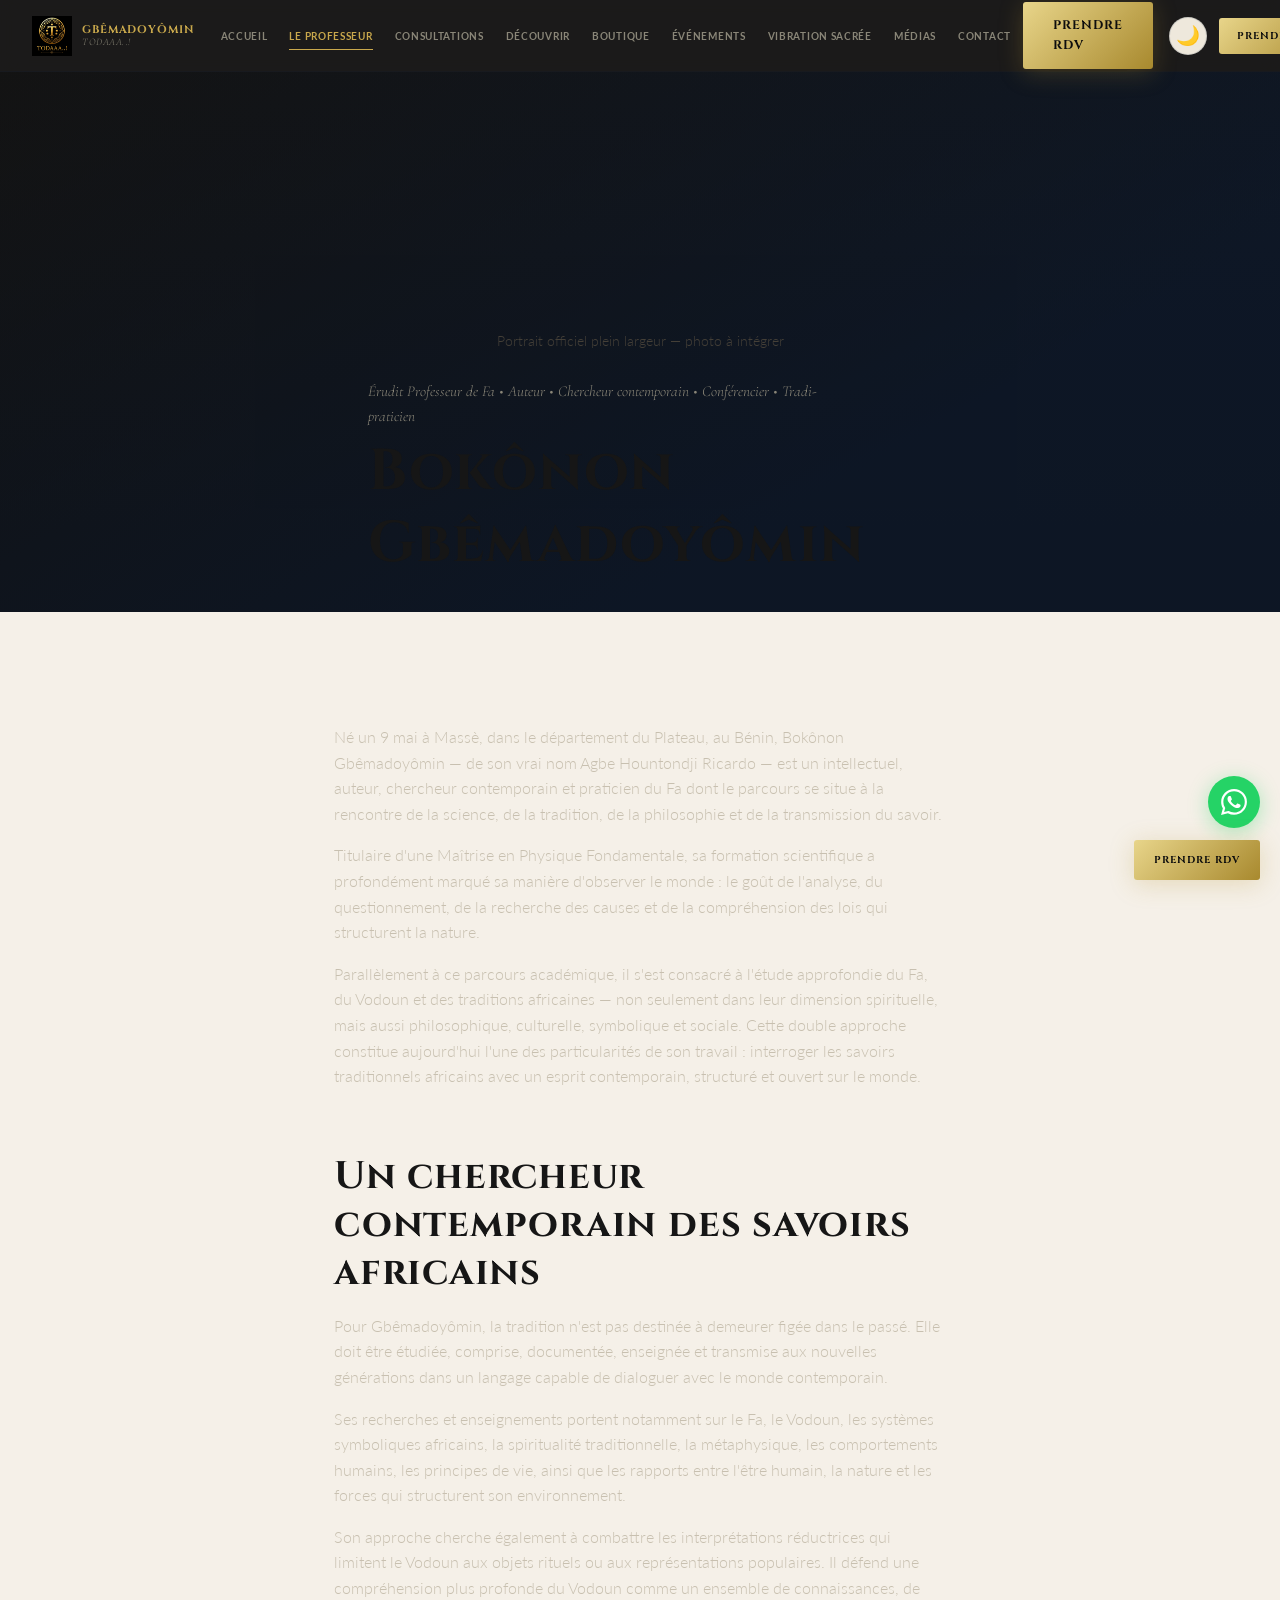
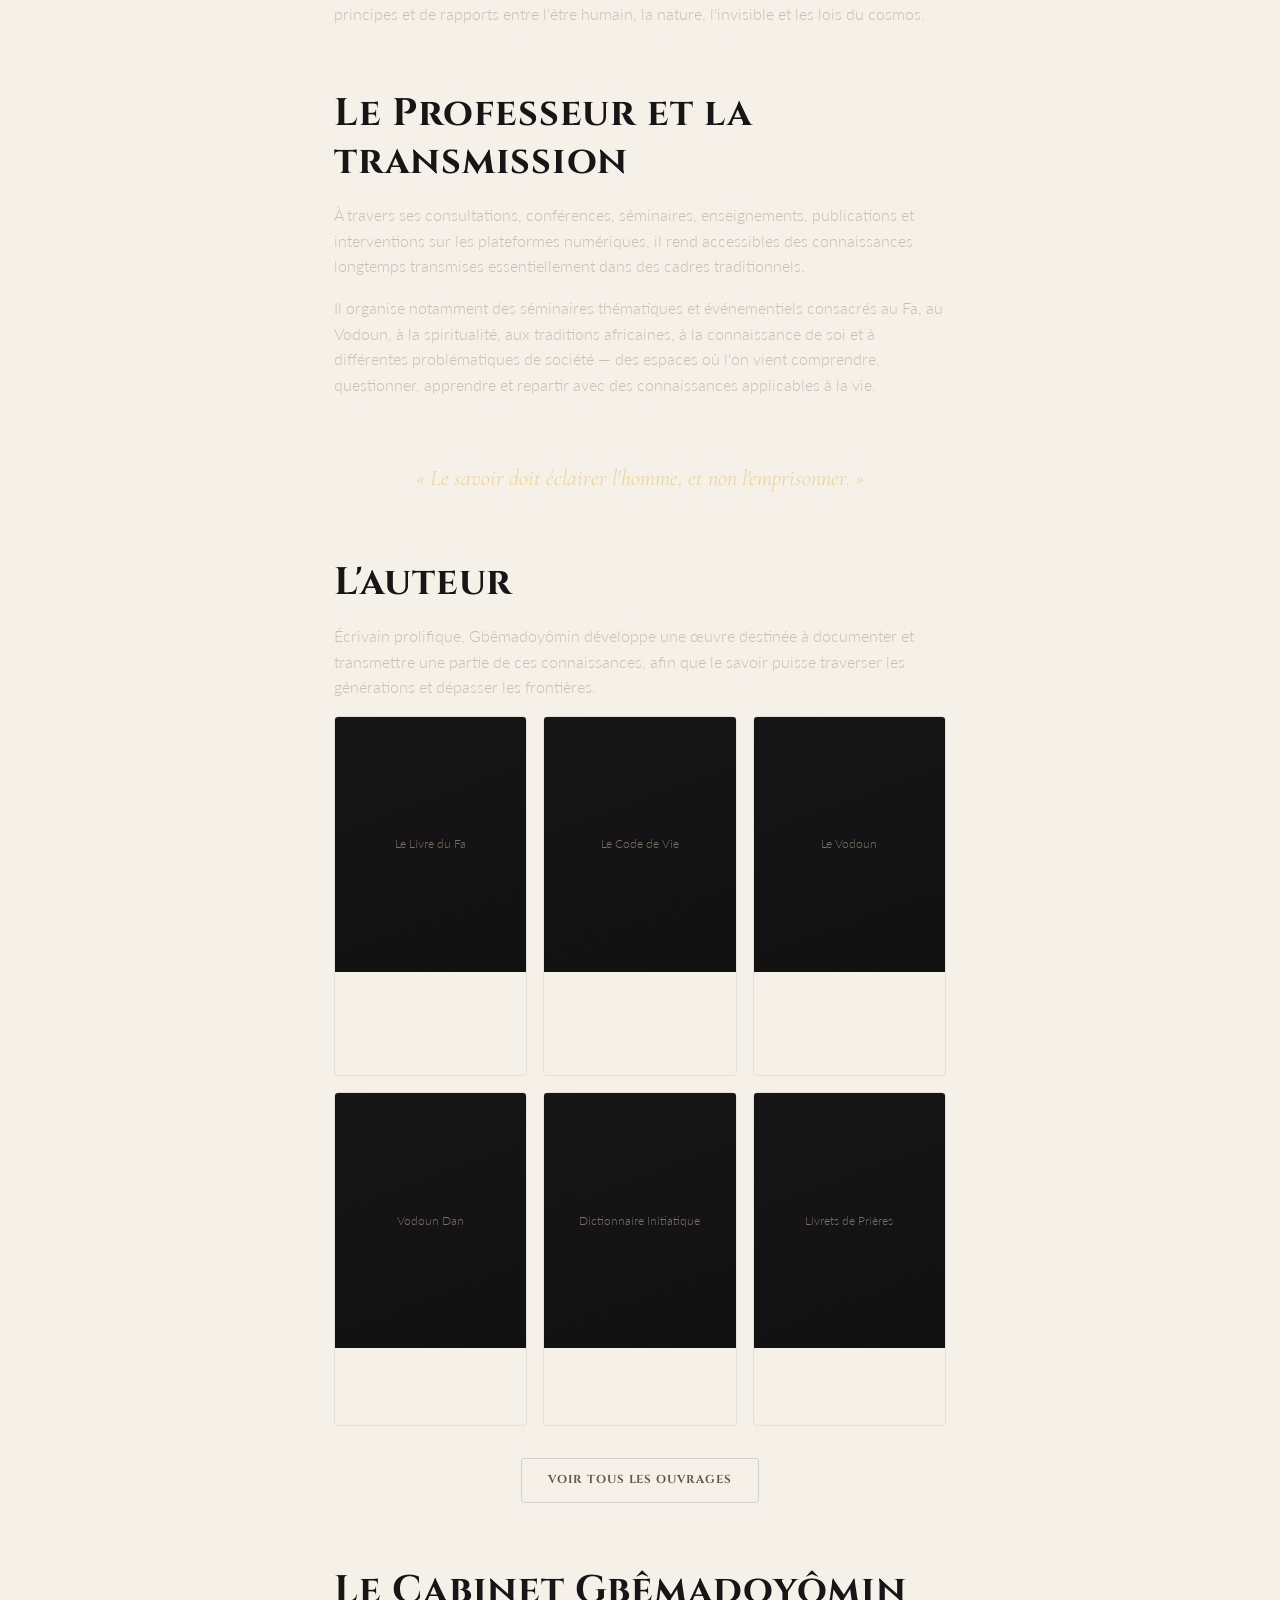
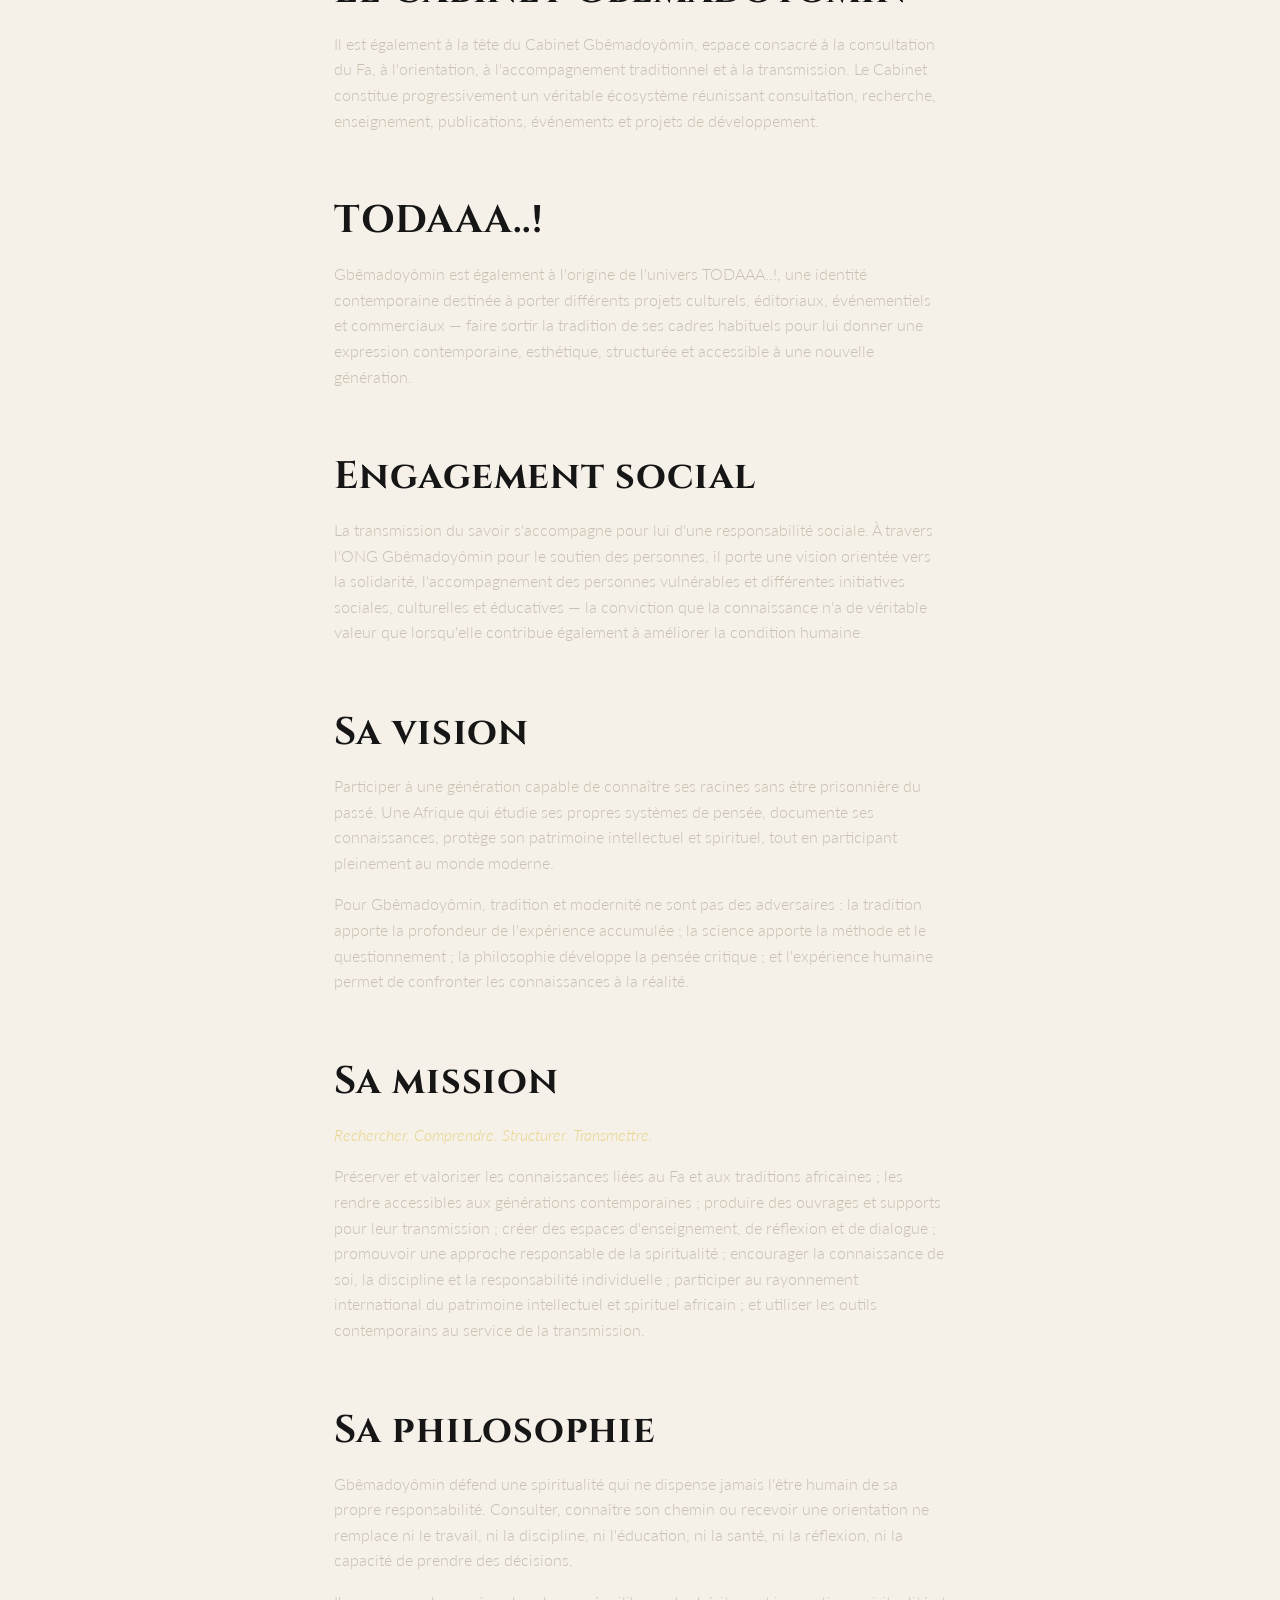
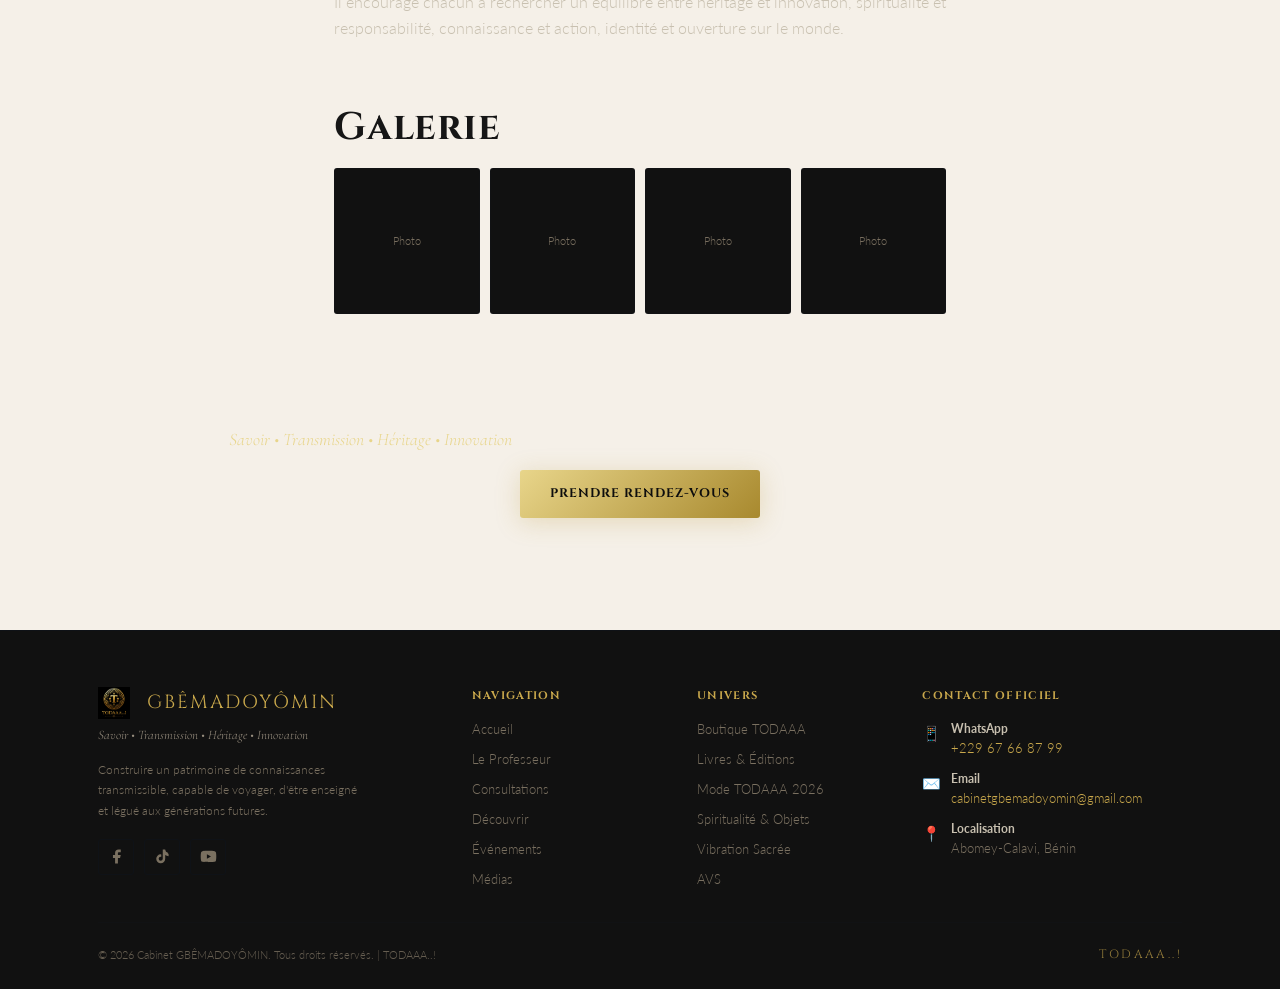
<file: le-professeur.html>
<!DOCTYPE html>
<html lang="fr">
<head>
<meta charset="UTF-8">
<meta name="viewport" content="width=device-width, initial-scale=1.0">
<title>Le Professeur — Bokônon Gbêmadoyômin | Cabinet Gbêmadoyômin</title>
<meta name="description" content="Bokônon Gbêmadoyômin — érudit Professeur de Fa, auteur, chercheur contemporain et tradi-praticien. Parcours, vision, mission et publications.">

<link rel="stylesheet" href="global.css">
<link rel="stylesheet" href="nav.css">
<link rel="stylesheet" href="footer.css">
<link rel="stylesheet" href="animations.css">
<link rel="stylesheet" href="professeur.css">
</head>
<body data-page="professeur">

<div class="loader" aria-hidden="true"><span class="loader-marque">TODAAA..!</span></div>

<div id="nav-placeholder"></div>

<header class="prof-hero">
  <div class="prof-hero-portrait">Portrait officiel plein largeur — photo à intégrer</div>
  <div class="conteneur prof-hero-contenu">
    <p class="eyebrow">Érudit Professeur de Fa • Auteur • Chercheur contemporain • Conférencier • Tradi-praticien</p>
    <h1>Bokônon Gbêmadoyômin</h1>
  </div>
</header>

<section>
  <div class="conteneur">

    <div class="prof-bloc reveal">
      <p>Né un 9 mai à Massè, dans le département du Plateau, au Bénin, Bokônon Gbêmadoyômin — de son vrai nom Agbe Hountondji Ricardo — est un intellectuel, auteur, chercheur contemporain et praticien du Fa dont le parcours se situe à la rencontre de la science, de la tradition, de la philosophie et de la transmission du savoir.</p>
      <p>Titulaire d'une Maîtrise en Physique Fondamentale, sa formation scientifique a profondément marqué sa manière d'observer le monde : le goût de l'analyse, du questionnement, de la recherche des causes et de la compréhension des lois qui structurent la nature.</p>
      <p>Parallèlement à ce parcours académique, il s'est consacré à l'étude approfondie du Fa, du Vodoun et des traditions africaines — non seulement dans leur dimension spirituelle, mais aussi philosophique, culturelle, symbolique et sociale. Cette double approche constitue aujourd'hui l'une des particularités de son travail : interroger les savoirs traditionnels africains avec un esprit contemporain, structuré et ouvert sur le monde.</p>
    </div>

    <div class="prof-bloc reveal">
      <h2>Un chercheur contemporain des savoirs africains</h2>
      <p>Pour Gbêmadoyômin, la tradition n'est pas destinée à demeurer figée dans le passé. Elle doit être étudiée, comprise, documentée, enseignée et transmise aux nouvelles générations dans un langage capable de dialoguer avec le monde contemporain.</p>
      <p>Ses recherches et enseignements portent notamment sur le Fa, le Vodoun, les systèmes symboliques africains, la spiritualité traditionnelle, la métaphysique, les comportements humains, les principes de vie, ainsi que les rapports entre l'être humain, la nature et les forces qui structurent son environnement.</p>
      <p>Son approche cherche également à combattre les interprétations réductrices qui limitent le Vodoun aux objets rituels ou aux représentations populaires. Il défend une compréhension plus profonde du Vodoun comme un ensemble de connaissances, de principes et de rapports entre l'être humain, la nature, l'invisible et les lois du cosmos.</p>
    </div>

    <div class="prof-bloc reveal">
      <h2>Le Professeur et la transmission</h2>
      <p>À travers ses consultations, conférences, séminaires, enseignements, publications et interventions sur les plateformes numériques, il rend accessibles des connaissances longtemps transmises essentiellement dans des cadres traditionnels.</p>
      <p>Il organise notamment des séminaires thématiques et événementiels consacrés au Fa, au Vodoun, à la spiritualité, aux traditions africaines, à la connaissance de soi et à différentes problématiques de société — des espaces où l'on vient comprendre, questionner, apprendre et repartir avec des connaissances applicables à la vie.</p>
    </div>

    <p class="prof-citation reveal">« Le savoir doit éclairer l'homme, et non l'emprisonner. »</p>

    <div class="prof-bloc reveal">
      <h2>L'auteur</h2>
      <p>Écrivain prolifique, Gbêmadoyômin développe une œuvre destinée à documenter et transmettre une partie de ces connaissances, afin que le savoir puisse traverser les générations et dépasser les frontières.</p>
      <div class="ouvrages-grille">
        <div class="ouvrage-carte"><div class="ouvrage-couverture">Le Livre du Fa</div><div class="ouvrage-infos"><span class="ouvrage-titre">Le Livre du Fa</span></div></div>
        <div class="ouvrage-carte"><div class="ouvrage-couverture">Le Code de Vie</div><div class="ouvrage-infos"><span class="ouvrage-titre">Le Code de Vie</span></div></div>
        <div class="ouvrage-carte"><div class="ouvrage-couverture">Le Vodoun</div><div class="ouvrage-infos"><span class="ouvrage-titre">Le Vodoun : La Métaphysique des Traditions Vivantes</span></div></div>
        <div class="ouvrage-carte"><div class="ouvrage-couverture">Vodoun Dan</div><div class="ouvrage-infos"><span class="ouvrage-titre">Vodoun Dan</span></div></div>
        <div class="ouvrage-carte"><div class="ouvrage-couverture">Dictionnaire Initiatique</div><div class="ouvrage-infos"><span class="ouvrage-titre">Le Dictionnaire Initiatique</span></div></div>
        <div class="ouvrage-carte"><div class="ouvrage-couverture">Livrets de Prières</div><div class="ouvrage-infos"><span class="ouvrage-titre">Les Livrets de Prières</span></div></div>
      </div>
      <div style="text-align:center; margin-top: var(--espace-md);">
        <a class="btn-contour" href="boutique.html">Voir tous les ouvrages</a>
      </div>
    </div>

    <div class="prof-bloc reveal">
      <h2>Le Cabinet Gbêmadoyômin</h2>
      <p>Il est également à la tête du Cabinet Gbêmadoyômin, espace consacré à la consultation du Fa, à l'orientation, à l'accompagnement traditionnel et à la transmission. Le Cabinet constitue progressivement un véritable écosystème réunissant consultation, recherche, enseignement, publications, événements et projets de développement.</p>
    </div>

    <div class="prof-bloc reveal">
      <h2>TODAAA..!</h2>
      <p>Gbêmadoyômin est également à l'origine de l'univers TODAAA..!, une identité contemporaine destinée à porter différents projets culturels, éditoriaux, événementiels et commerciaux — faire sortir la tradition de ses cadres habituels pour lui donner une expression contemporaine, esthétique, structurée et accessible à une nouvelle génération.</p>
    </div>

    <div class="prof-bloc reveal">
      <h2>Engagement social</h2>
      <p>La transmission du savoir s'accompagne pour lui d'une responsabilité sociale. À travers l'ONG Gbêmadoyômin pour le soutien des personnes, il porte une vision orientée vers la solidarité, l'accompagnement des personnes vulnérables et différentes initiatives sociales, culturelles et éducatives — la conviction que la connaissance n'a de véritable valeur que lorsqu'elle contribue également à améliorer la condition humaine.</p>
    </div>

    <div class="prof-bloc reveal">
      <h2>Sa vision</h2>
      <p>Participer à une génération capable de connaître ses racines sans être prisonnière du passé. Une Afrique qui étudie ses propres systèmes de pensée, documente ses connaissances, protège son patrimoine intellectuel et spirituel, tout en participant pleinement au monde moderne.</p>
      <p>Pour Gbêmadoyômin, tradition et modernité ne sont pas des adversaires : la tradition apporte la profondeur de l'expérience accumulée ; la science apporte la méthode et le questionnement ; la philosophie développe la pensée critique ; et l'expérience humaine permet de confronter les connaissances à la réalité.</p>
    </div>

    <div class="prof-bloc reveal">
      <h2>Sa mission</h2>
      <p><em style="color:var(--or-clair);">Rechercher. Comprendre. Structurer. Transmettre.</em></p>
      <p>Préserver et valoriser les connaissances liées au Fa et aux traditions africaines ; les rendre accessibles aux générations contemporaines ; produire des ouvrages et supports pour leur transmission ; créer des espaces d'enseignement, de réflexion et de dialogue ; promouvoir une approche responsable de la spiritualité ; encourager la connaissance de soi, la discipline et la responsabilité individuelle ; participer au rayonnement international du patrimoine intellectuel et spirituel africain ; et utiliser les outils contemporains au service de la transmission.</p>
    </div>

    <div class="prof-bloc reveal">
      <h2>Sa philosophie</h2>
      <p>Gbêmadoyômin défend une spiritualité qui ne dispense jamais l'être humain de sa propre responsabilité. Consulter, connaître son chemin ou recevoir une orientation ne remplace ni le travail, ni la discipline, ni l'éducation, ni la santé, ni la réflexion, ni la capacité de prendre des décisions.</p>
      <p>Il encourage chacun à rechercher un équilibre entre héritage et innovation, spiritualité et responsabilité, connaissance et action, identité et ouverture sur le monde.</p>
    </div>

    <div class="prof-bloc reveal">
      <h2>Galerie</h2>
      <div class="galerie-grille">
        <div class="galerie-item">Photo</div>
        <div class="galerie-item">Photo</div>
        <div class="galerie-item">Photo</div>
        <div class="galerie-item">Photo</div>
      </div>
    </div>

    <div style="text-align:center; margin-top: var(--espace-xl);">
      <p class="accent" style="display:block; margin-bottom: var(--espace-sm); font-size:1.1rem;">Savoir • Transmission • Héritage • Innovation</p>
      <a class="btn-or" href="https://wa.me/22967668799?text=Bonjour%2C%20je%20souhaite%20prendre%20rendez-vous.">Prendre rendez-vous</a>
    </div>

  </div>
</section>

<div id="footer-placeholder"></div>

<script src="components.js"></script>
<script src="animations.js"></script>
</body>
</html>
</file>
<file: global.css>
@import url('variables.css');

/* ============================================================
   RESET & BASE
   ============================================================ */
*, *::before, *::after {
  box-sizing: border-box;
  margin: 0;
  padding: 0;
}

html {
  scroll-behavior: smooth;
}

@media (prefers-reduced-motion: reduce) {
  html { scroll-behavior: auto; }
  *, *::before, *::after {
    animation-duration: 0.01ms !important;
    animation-iteration-count: 1 !important;
    transition-duration: 0.01ms !important;
    scroll-behavior: auto !important;
  }
}

/* ============================================================
   THÈMES — Clair / Sombre (bascule via .clair sur <body>)
   ============================================================ */
:root {
  /* ---- Palette officielle (inchangée) ---- */
  --noir:         #0D0D0D;
  --or:           #C9A84C;
  --rouge:        #8B1A1A;
  --blanc:        #F5F0E8;
  --bleu:         #0D1F3C;

  --or-clair:     #E8D58A;
  --or-fonce:     #A8892E;
  --rouge-fonce:  #5C1010;
  --blanc-casse:  #EDE8DF;

  /* ---- Mode sombre (par défaut) ---- */
  --bg:               var(--noir);
  --surface:          #111111;
  --surface-2:        #161616;
  --surface-3:        #1a1a1a;
  --surface-4:        #222222;

  --texte:            var(--blanc);
  --texte-doux:       #C8C0B0;
  --texte-discret:    #7A7060;
  --texte-inverse:    var(--noir);

  --border:           rgba(201, 168, 76, 0.20);
  --border-discret:   rgba(201, 168, 76, 0.10);
  --border-fort:      rgba(201, 168, 76, 0.40);

  --shadow:           0 8px 30px rgba(0, 0, 0, 0.6);
  --shadow-doux:      0 4px 20px rgba(0, 0, 0, 0.3);
}

/* ---- Mode clair (activé via .clair sur <body>) ---- */
body.clair {
  --bg:               #F5F0E8;
  --surface:          #FFFFFF;
  --surface-2:        #EEE8DC;
  --surface-3:        #E8E0D0;
  --surface-4:        #DDD5C5;

  --texte:            #161616;
  --texte-doux:       #5E5A52;
  --texte-discret:    #8A8678;
  --texte-inverse:    var(--blanc);

  --border:           rgba(13, 31, 60, 0.15);
  --border-discret:   rgba(13, 31, 60, 0.08);
  --border-fort:      rgba(13, 31, 60, 0.30);

  --shadow:           0 8px 30px rgba(0, 0, 0, 0.12);
  --shadow-doux:      0 4px 20px rgba(0, 0, 0, 0.06);
}

/* ============================================================
   CORPS DE PAGE
   ============================================================ */
body {
  background: var(--bg);
  color: var(--texte);
  font-family: var(--font-corps);
  font-weight: 300;
  line-height: 1.6;
  -webkit-font-smoothing: antialiased;
  overflow-x: hidden;
  transition: background 0.4s ease, color 0.4s ease;
}

/* ============================================================
   ÉLÉMENTS DE BASE
   ============================================================ */
img {
  max-width: 100%;
  display: block;
}

a {
  color: inherit;
  text-decoration: none;
  transition: color 0.3s ease;
}
a:hover {
  color: var(--or-clair);
}

ul, ol {
  list-style: none;
}

button {
  font: inherit;
  color: inherit;
  background: none;
  border: none;
  cursor: pointer;
}

/* ============================================================
   TYPOGRAPHIE
   ============================================================ */
h1, h2, h3, h4 {
  font-family: var(--font-titres);
  font-weight: 700;
  color: var(--texte);
  line-height: 1.25;
}

h1 { font-size: clamp(2.2rem, 5vw, 3.6rem); letter-spacing: 0.02em; }
h2 { font-size: clamp(1.7rem, 3.4vw, 2.4rem); letter-spacing: 0.02em; }
h3 { font-size: clamp(1.2rem, 2vw, 1.5rem); }

.accent {
  font-family: var(--font-accent);
  font-style: italic;
  color: var(--or-clair);
}

p {
  max-width: var(--largeur-texte);
  color: var(--texte-doux);
}

/* ============================================================
   ACCESSIBILITÉ
   ============================================================ */
:focus-visible {
  outline: 2px solid var(--or);
  outline-offset: 3px;
}

/* ============================================================
   CONTENEUR & SECTIONS
   ============================================================ */
.conteneur {
  width: 100%;
  max-width: var(--largeur-max);
  margin-inline: auto;
  padding-inline: clamp(20px, 5vw, 48px);
}

section {
  padding-block: var(--espace-xl);
}

/* ============================================================
   BOUTONS
   ============================================================ */
.btn-or {
  display: inline-flex;
  align-items: center;
  gap: 8px;
  background: linear-gradient(135deg, var(--or-clair), var(--or-fonce));
  color: var(--noir);
  font-family: var(--font-titres);
  font-size: 0.78rem;
  font-weight: 700;
  letter-spacing: 0.08em;
  text-transform: uppercase;
  padding: 14px 30px;
  border-radius: var(--rayon);
  box-shadow: var(--lueur-or);
  transition: transform 0.3s ease, box-shadow 0.3s ease;
}
.btn-or:hover {
  transform: translateY(-3px);
  box-shadow: 0 8px 30px rgba(184, 146, 46, 0.4);
}
.btn-or:active {
  transform: translateY(-1px);
}

.btn-contour {
  display: inline-flex;
  align-items: center;
  gap: 8px;
  border: 1px solid var(--border);
  color: var(--texte-doux);
  font-family: var(--font-titres);
  font-size: 0.72rem;
  font-weight: 700;
  letter-spacing: 0.08em;
  text-transform: uppercase;
  padding: 12px 26px;
  border-radius: var(--rayon);
  transition: border-color 0.3s ease, color 0.3s ease, background 0.3s ease;
}
.btn-contour:hover {
  border-color: var(--or);
  color: var(--or-clair);
  background: rgba(201, 168, 76, 0.05);
}

/* ============================================================
   ÉLÉMENTS D'INTERFACE
   ============================================================ */
.eyebrow {
  font-family: var(--font-accent);
  font-style: italic;
  font-size: 0.95rem;
  color: var(--texte-discret);
  margin-bottom: var(--espace-xs);
}

.filet {
  height: 1px;
  background: linear-gradient(to right, transparent, var(--border), transparent);
}

.visually-hidden {
  position: absolute;
  width: 1px;
  height: 1px;
  overflow: hidden;
  clip: rect(0, 0, 0, 0);
  white-space: nowrap;
}

/* ============================================================
   CARTES (adaptées aux deux thèmes)
   ============================================================ */
.card {
  background: var(--surface);
  backdrop-filter: blur(4px);
  border: 1px solid var(--border);
  border-radius: 16px;
  padding: 2rem;
  transition: transform 0.4s ease, border-color 0.4s ease, box-shadow 0.4s ease;
}
.card:hover {
  transform: translateY(-8px);
  border-color: var(--or);
  box-shadow: var(--shadow);
}

/* ============================================================
   RESPONSIVE
   ============================================================ */
@media (max-width: 640px) {
  section {
    padding-block: var(--espace-lg);
  }
  .card {
    padding: 1.5rem;
  }
}
</file>
<file: nav.css>
/* ============================================================
   NAVIGATION PRINCIPALE
   ============================================================ */

.nav {
  position: sticky;
  top: 0;
  z-index: 100;
  background: rgba(8, 8, 8, 0.92);
  backdrop-filter: blur(12px);
  border-bottom: 1px solid var(--border);
  padding-inline: clamp(20px, 4vw, 32px);
  height: 72px;
  display: flex;
  align-items: center;
  justify-content: space-between;
  gap: 16px;
  transition: background 0.3s ease, border-color 0.3s ease;
}

/* ---- LOGO ---- */
.nav-logo {
  display: flex;
  align-items: center;
  gap: 10px;
  flex-shrink: 0;
}
.nav-logo-img {
  height: 40px;
  width: auto;
  display: block;
}
.nav-logo-texte {
  display: flex;
  flex-direction: column;
  line-height: 1.2;
}
.nav-logo-principal {
  font-family: var(--font-titres);
  font-size: 11px;
  font-weight: 700;
  color: var(--or);
  letter-spacing: 0.08em;
}
.nav-logo-sous {
  font-family: var(--font-accent);
  font-style: italic;
  font-size: 10px;
  color: var(--texte-discret);
  letter-spacing: 0.05em;
}

/* ---- MENU DESKTOP ---- */
.nav-liens {
  display: flex;
  align-items: center;
  gap: 2px;
}
.nav-lien {
  font-size: 10px;
  font-weight: 700;
  letter-spacing: 0.07em;
  text-transform: uppercase;
  color: var(--texte-discret);
  padding: 6px 10px;
  border-radius: 3px;
  white-space: nowrap;
  position: relative;
  transition: color var(--vitesse);
}
.nav-lien:hover,
.nav-lien.actif {
  color: var(--or);
}
.nav-lien.actif::after {
  content: '';
  position: absolute;
  bottom: 0;
  left: 10px;
  right: 10px;
  height: 1px;
  background: var(--or);
}

/* ---- BOUTON RDV ---- */
.nav-rdv {
  background: linear-gradient(135deg, var(--or-clair), var(--or-fonce));
  color: var(--noir);
  font-family: var(--font-titres);
  font-size: 10px;
  font-weight: 700;
  letter-spacing: 0.1em;
  text-transform: uppercase;
  padding: 10px 18px;
  border-radius: 3px;
  white-space: nowrap;
  transition: transform var(--vitesse), box-shadow var(--vitesse);
}
.nav-rdv:hover {
  transform: translateY(-2px);
  box-shadow: 0 4px 20px rgba(201, 168, 76, 0.3);
}

/* ---- BOUTON DE THÈME (clair/sombre) ---- */
.nav-droite {
  display: flex;
  align-items: center;
  gap: 12px;
  flex-shrink: 0;
}
.nav-theme {
  font-size: 1.2rem;
  background: var(--surface-2);
  border: 1px solid var(--border);
  border-radius: 50%;
  width: 38px;
  height: 38px;
  display: flex;
  align-items: center;
  justify-content: center;
  transition: background var(--vitesse), border-color var(--vitesse), transform 0.2s ease;
  color: var(--texte);
  cursor: pointer;
}
.nav-theme:hover {
  background: var(--surface-3);
  border-color: var(--or);
  transform: scale(1.05);
}
.nav-theme:active {
  transform: scale(0.95);
}

/* ---- MENU BURGER (mobile) ---- */
.nav-burger {
  display: none;
  flex-direction: column;
  gap: 5px;
  width: 26px;
  background: transparent;
  border: none;
  cursor: pointer;
  padding: 0;
}
.nav-burger span {
  height: 2px;
  background: var(--or);
  border-radius: 1px;
  transition: transform var(--vitesse), opacity var(--vitesse);
}
.nav-burger.ouvert span:nth-child(1) {
  transform: translateY(7px) rotate(45deg);
}
.nav-burger.ouvert span:nth-child(2) {
  opacity: 0;
}
.nav-burger.ouvert span:nth-child(3) {
  transform: translateY(-7px) rotate(-45deg);
}

/* ---- RESPONSIVE (mobile/tablette) ---- */
@media (max-width: 980px) {
  .nav-liens {
    position: fixed;
    top: 72px;
    left: 0;
    right: 0;
    flex-direction: column;
    align-items: stretch;
    gap: 0;
    background: var(--surface);
    border-bottom: 1px solid var(--border);
    max-height: 0;
    overflow: hidden;
    transition: max-height var(--vitesse), background 0.3s ease;
  }
  .nav-liens.ouvert {
    max-height: 480px;
  }
  .nav-lien {
    padding: 16px 24px;
    text-align: center;
    border-bottom: 1px solid var(--border-discret);
    font-size: 11px;
  }
  .nav-lien.actif::after {
    display: none;
  }
  .nav-rdv {
    display: none;
  }
  .nav-liens .nav-rdv-mobile {
    display: inline-flex;
    justify-content: center;
    margin: 16px 24px;
  }
  .nav-burger {
    display: flex;
  }
  .nav-droite {
    gap: 8px;
  }
  .nav-theme {
    width: 34px;
    height: 34px;
    font-size: 1rem;
  }
}

@media (max-width: 480px) {
  .nav-logo-img {
    height: 32px;
  }
  .nav-logo-principal {
    font-size: 9px;
  }
  .nav-logo-sous {
    font-size: 8px;
  }
  .nav-theme {
    width: 30px;
    height: 30px;
    font-size: 0.9rem;
  }
}
</file>
<file: footer.css>
/* Boutons flottants permanents */
.flottants {
  position: fixed;
  right: 20px; bottom: 20px;
  z-index: 90;
  display: flex;
  flex-direction: column;
  align-items: flex-end;
  gap: 12px;
}
.flottant-wa {
  width: 52px; height: 52px;
  background: #25D366;
  border-radius: 50%;
  display: flex; align-items: center; justify-content: center;
  box-shadow: 0 4px 20px rgba(37, 211, 102, .35);
}
.flottant-wa svg { width: 26px; height: 26px; fill: white; }
.flottant-rdv {
  background: linear-gradient(135deg, var(--or-clair), var(--or-fonce));
  color: var(--noir);
  font-family: var(--font-titres);
  font-size: 10px; font-weight: 700;
  letter-spacing: 0.1em; text-transform: uppercase;
  padding: 12px 20px; border-radius: 3px;
  box-shadow: var(--lueur-or);
}

.footer {
  background: var(--noir-2);
  border-top: 1px solid var(--border);
  padding: 56px 0 24px;
}
.footer-grille {
  display: grid;
  grid-template-columns: 1.8fr 1fr 1fr 1.4fr;
  gap: 40px;
  padding-bottom: 32px;
  border-bottom: 1px solid var(--border-discret);
}
.f-logo {
  font-family: var(--font-titres);
  font-size: 19px; color: var(--or); letter-spacing: 0.1em;
  margin-bottom: 6px;
}
.f-slogan {
  font-family: var(--font-accent);
  font-style: italic; font-size: 13px;
  color: var(--text-muted); margin-bottom: 14px;
}
.f-desc {
  font-size: 12px; color: var(--text-discret);
  line-height: 1.7; max-width: 260px; margin-bottom: 18px;
}
.f-socials { display: flex; gap: 10px; }
.f-social {
  width: 36px; height: 36px;
  border: 1px solid var(--border);
  border-radius: 3px;
  display: flex; align-items: center; justify-content: center;
  color: var(--text-discret);
  transition: color var(--vitesse), border-color var(--vitesse);
}
.f-social:hover { color: var(--or); border-color: var(--or); }
.f-social svg { width: 17px; height: 17px; fill: currentColor; }

.f-col-titre {
  font-family: var(--font-titres);
  font-size: 11px; font-weight: 700;
  color: var(--or); letter-spacing: 0.12em; text-transform: uppercase;
  margin-bottom: 16px;
}
.f-liens { display: flex; flex-direction: column; gap: 10px; }
.f-lien { font-size: 12.5px; color: var(--text-discret); transition: color var(--vitesse); }
.f-lien:hover { color: var(--blanc-doux); }

.f-contact-item { display: flex; align-items: flex-start; gap: 10px; margin-bottom: 12px; }
.f-contact-icon { color: var(--or); font-size: 15px; margin-top: 1px; }
.f-contact-texte { font-size: 12.5px; color: var(--text-discret); line-height: 1.5; }
.f-contact-texte strong { color: var(--blanc-doux); font-weight: 700; display: block; font-size: 11.5px; margin-bottom: 2px; }
.f-contact-texte a { color: var(--or); }

.f-alerte {
  background: rgba(122, 21, 21, 0.15);
  border: 1px solid rgba(122, 21, 21, 0.3);
  border-radius: 3px;
  padding: 10px 12px;
  font-size: 11.5px; color: #c08080;
  line-height: 1.5; margin-top: 10px;
}

.footer-bas {
  padding-top: 22px;
  display: flex; align-items: center; justify-content: space-between;
  flex-wrap: wrap; gap: 12px;
}
.f-copy { font-size: 11px; color: var(--text-discret); opacity: 0.8; }
.f-todaaa { font-family: var(--font-titres); font-size: 12px; color: var(--or); letter-spacing: 0.2em; opacity: 0.7; }

@media (max-width: 900px) {
  .footer-grille { grid-template-columns: 1fr 1fr; }
}
@media (max-width: 560px) {
  .footer-grille { grid-template-columns: 1fr; gap: 32px; }
  .footer-bas { flex-direction: column; align-items: flex-start; }
}
</file>
<file: animations.css>
/* Révélation au scroll */
.reveal {
  opacity: 0;
  transform: translateY(24px);
  transition: opacity 0.8s ease, transform 0.8s ease;
}
.reveal.est-visible {
  opacity: 1;
  transform: translateY(0);
}

/* Parallax léger (positionné en JS via --parallax-y) */
.parallax {
  will-change: transform;
  transform: translateY(var(--parallax-y, 0));
}

/* Curseur typewriter */
.typewriter::after {
  content: '';
  display: inline-block;
  width: 2px;
  height: 1em;
  background: var(--or);
  margin-left: 4px;
  animation: clignoter 0.9s steps(1) infinite;
}
@keyframes clignoter {
  50% { opacity: 0; }
}

/* Pulsation boutons flottants */
.pulse-doux {
  animation: pulse-doux 2.6s ease-in-out infinite;
}
@keyframes pulse-doux {
  0%, 100% { box-shadow: 0 0 0 0 rgba(184,146,46,.35); }
  50% { box-shadow: 0 0 0 10px rgba(184,146,46,0); }
}

/* Chargement / loader initial */
.loader {
  position: fixed; inset: 0; z-index: 999;
  background: var(--noir);
  display: flex; align-items: center; justify-content: center;
  transition: opacity 0.6s ease, visibility 0.6s ease;
}
.loader.cache { opacity: 0; visibility: hidden; pointer-events: none; }

/* --- ANIMATION PREMIUM POUR LE LOGO --- */
.loader-logo {
  width: 80px;
  height: auto;
  animation: respireLogo 1.8s ease-in-out infinite;
  filter: drop-shadow(0 0 20px rgba(184,146,46,0.3));
}
@keyframes respireLogo {
  0%, 100% { transform: scale(0.95) rotate(-2deg); opacity: 0.8; }
  50% { transform: scale(1.08) rotate(2deg); opacity: 1; }
}
/* --------------------------------------- */

/* Panneau chatbot */
.chatbot-panneau {
  transform: translateY(16px);
  opacity: 0;
  pointer-events: none;
  transition: transform var(--vitesse), opacity var(--vitesse);
}
.chatbot-panneau.ouvert {
  transform: translateY(0);
  opacity: 1;
  pointer-events: auto;
}

@media (prefers-reduced-motion: reduce) {
  .reveal { opacity: 1; transform: none; transition: none; }
  .parallax { transform: none !important; }
  .typewriter::after, .pulse-doux, .loader-marque { animation: none; }
}
</file>
<file: boutique.css>
.bou-hero {
  min-height: 42vh;
  display: flex; align-items: center;
  background: linear-gradient(150deg, var(--rouge) 0%, var(--noir) 60%);
  padding-block: var(--espace-xl) var(--espace-md);
  text-align: center;
}
.bou-hero .conteneur { margin-inline: auto; }
.bou-hero h1 { margin-bottom: 6px; }
.bou-hero p { margin-inline: auto; color: var(--blanc-doux); }

/* Onglets sticky */
.bou-onglets {
  position: sticky;
  top: 72px;
  z-index: 40;
  background: rgba(8,8,8,.94);
  backdrop-filter: blur(10px);
  border-bottom: 1px solid var(--border);
  overflow-x: auto;
}
.bou-onglets-inner {
  display: flex;
  gap: 4px;
  padding: 14px clamp(20px, 5vw, 48px);
  max-width: var(--largeur-max);
  margin-inline: auto;
}
.bou-onglet {
  white-space: nowrap;
  font-size: .78rem;
  font-weight: 700;
  letter-spacing: .05em;
  color: var(--text-muted);
  padding: 8px 14px;
  border-radius: 3px;
  border: 1px solid transparent;
  transition: color var(--vitesse), border-color var(--vitesse);
}
.bou-onglet:hover, .bou-onglet.actif { color: var(--or); border-color: var(--border); }

.bou-section { scroll-margin-top: 140px; }
.bou-section-titre { display: flex; align-items: baseline; gap: 12px; margin-bottom: var(--espace-md); }
.bou-section-titre h2 { margin: 0; }
.bou-section-titre span { color: var(--text-discret); font-size: .85rem; }

/* Grille produits générique */
.produits-grille {
  display: grid;
  grid-template-columns: repeat(4, 1fr);
  gap: var(--espace-sm);
}
.produit-carte {
  border: 1px solid var(--border-discret);
  border-radius: 4px;
  overflow: hidden;
  display: flex; flex-direction: column;
  transition: border-color var(--vitesse), transform var(--vitesse);
}
.produit-carte:hover { border-color: var(--or); transform: translateY(-4px); }
.produit-visuel {
  aspect-ratio: 3/4;
  background: linear-gradient(160deg, var(--noir-3), var(--noir-2));
  display: flex; align-items: center; justify-content: center;
  color: var(--text-discret); font-size: .72rem; text-align: center; padding: 14px;
}
.produit-corps { padding: 14px; display: flex; flex-direction: column; gap: 8px; flex: 1; }
.produit-titre { font-family: var(--font-titres); font-size: .82rem; color: var(--blanc); }
.produit-desc { font-size: .78rem; color: var(--text-muted); flex: 1; }
.produit-prix { font-size: .85rem; color: var(--or); font-weight: 700; }
.produit-cta {
  margin-top: auto;
  display: inline-flex; align-items: center; justify-content: center;
  gap: 6px; font-size: .68rem; font-weight: 700; letter-spacing: .06em;
  color: #25D366; border: 1px solid rgba(37,211,102,.35);
  padding: 8px; border-radius: 3px;
  transition: background var(--vitesse);
}
.produit-cta:hover { background: rgba(37,211,102,.1); }

/* Catégories spiritualité (cards texte, pas produit unique) */
.categories-grille {
  display: grid;
  grid-template-columns: repeat(3, 1fr);
  gap: var(--espace-sm);
}
.categorie-carte {
  border: 1px solid var(--border);
  border-radius: 4px;
  padding: var(--espace-md) var(--espace-sm);
  transition: border-color var(--vitesse), transform var(--vitesse);
}
.categorie-carte:hover { border-color: var(--or); transform: translateY(-4px); }
.categorie-carte .glyphe { font-size: 1.5rem; display: block; margin-bottom: 12px; }
.categorie-carte h3 { margin-bottom: 8px; font-size: 1rem; }
.categorie-carte p { font-size: .85rem; color: var(--text-muted); margin-bottom: 14px; }

.bou-avertissement {
  font-size: .8rem; color: var(--text-discret);
  max-width: var(--largeur-texte); margin-inline: auto;
  text-align: center;
}

@media (max-width: 980px) { .produits-grille { grid-template-columns: repeat(3, 1fr); } }
@media (max-width: 720px) {
  .produits-grille { grid-template-columns: repeat(2, 1fr); }
  .categories-grille { grid-template-columns: 1fr; }
}
</file>
<file: consultations.css>
.cons-hero {
  min-height: 46vh;
  display: flex; align-items: center;
  background: linear-gradient(160deg, var(--noir-2), var(--noir));
  padding-block: var(--espace-xl) var(--espace-md);
}
.cons-hero-contenu { max-width: 620px; }

.cons-intro { max-width: var(--largeur-texte); margin-inline: auto; text-align: center; }
.cons-intro p { color: var(--blanc-doux); margin-inline: auto; }

.cons-etapes {
  display: grid;
  grid-template-columns: repeat(3, 1fr);
  gap: var(--espace-md);
  margin-top: var(--espace-lg);
}
.cons-etape {
  border: 1px solid var(--border);
  border-radius: 4px;
  padding: var(--espace-md) var(--espace-sm);
  text-align: center;
  transition: border-color var(--vitesse), transform var(--vitesse);
}
.cons-etape:hover { border-color: var(--or); transform: translateY(-4px); }
.cons-etape .glyphe { font-size: 1.8rem; display: block; margin-bottom: 14px; }
.cons-etape h3 { margin-bottom: 10px; }
.cons-etape p { font-size: .92rem; color: var(--text-muted); margin-inline: auto; }

.rdv-bloc {
  background: var(--noir-2);
  border: 1px solid var(--border);
  border-radius: 6px;
  padding: var(--espace-lg) var(--espace-md);
  text-align: center;
  max-width: 640px;
  margin-inline: auto;
}
.rdv-contacts {
  display: flex; flex-wrap: wrap; justify-content: center; gap: 14px;
  margin-block: var(--espace-sm) var(--espace-md);
}
.rdv-contact {
  display: flex; align-items: center; gap: 8px;
  border: 1px solid var(--border);
  padding: 12px 20px; border-radius: 3px;
  font-size: .9rem; color: var(--blanc-doux);
  transition: border-color var(--vitesse), color var(--vitesse);
}
.rdv-contact:hover { border-color: var(--or); color: var(--or-clair); }

@media (max-width: 780px) {
  .cons-etapes { grid-template-columns: 1fr; }
}
</file>
<file: professeur.css>
.prof-hero {
  position: relative;
  min-height: 60vh;
  display: flex;
  align-items: flex-end;
  background: linear-gradient(180deg, rgba(13,13,13,.2), var(--noir) 85%), var(--noir-2);
  padding-block: var(--espace-xl) var(--espace-md);
}
.prof-hero-portrait {
  position: absolute;
  inset: 0;
  background: linear-gradient(150deg, var(--noir-3), var(--bleu) 70%);
  display: flex; align-items: center; justify-content: center;
  color: var(--text-discret); font-size: .85rem; text-align: center;
  opacity: .5;
}
.prof-hero-contenu { position: relative; max-width: 640px; }

.prof-bloc { max-width: var(--largeur-texte); margin-inline: auto; }
.prof-bloc + .prof-bloc { margin-top: var(--espace-lg); }
.prof-bloc p { color: var(--blanc-doux); margin-bottom: var(--espace-sm); }
.prof-bloc h2 { margin-bottom: var(--espace-sm); }

.prof-citation {
  font-family: var(--font-accent);
  font-style: italic;
  font-size: 1.4rem;
  color: var(--or-clair);
  text-align: center;
  max-width: 640px;
  margin: var(--espace-lg) auto;
  line-height: 1.5;
}

.ouvrages-grille {
  display: grid;
  grid-template-columns: repeat(3, 1fr);
  gap: var(--espace-sm);
}
.ouvrage-carte {
  border: 1px solid var(--border-discret);
  border-radius: 4px;
  overflow: hidden;
  transition: border-color var(--vitesse), transform var(--vitesse);
}
.ouvrage-carte:hover { border-color: var(--or); transform: translateY(-4px); }
.ouvrage-couverture {
  aspect-ratio: 3/4;
  background: linear-gradient(160deg, var(--noir-3), var(--noir-2));
  display: flex; align-items: center; justify-content: center;
  color: var(--text-discret); font-size: .72rem; text-align: center; padding: 14px;
}
.ouvrage-infos { padding: 12px 14px; }
.ouvrage-titre { font-family: var(--font-titres); font-size: .8rem; color: var(--blanc); }

.galerie-grille {
  display: grid;
  grid-template-columns: repeat(4, 1fr);
  gap: 10px;
}
.galerie-item {
  aspect-ratio: 1;
  background: var(--noir-2);
  border: 1px solid var(--border-discret);
  border-radius: 3px;
  display: flex; align-items: center; justify-content: center;
  color: var(--text-discret); font-size: .68rem; text-align: center; padding: 8px;
}

@media (max-width: 860px) {
  .ouvrages-grille { grid-template-columns: repeat(2, 1fr); }
  .galerie-grille { grid-template-columns: repeat(2, 1fr); }
}
</file>
